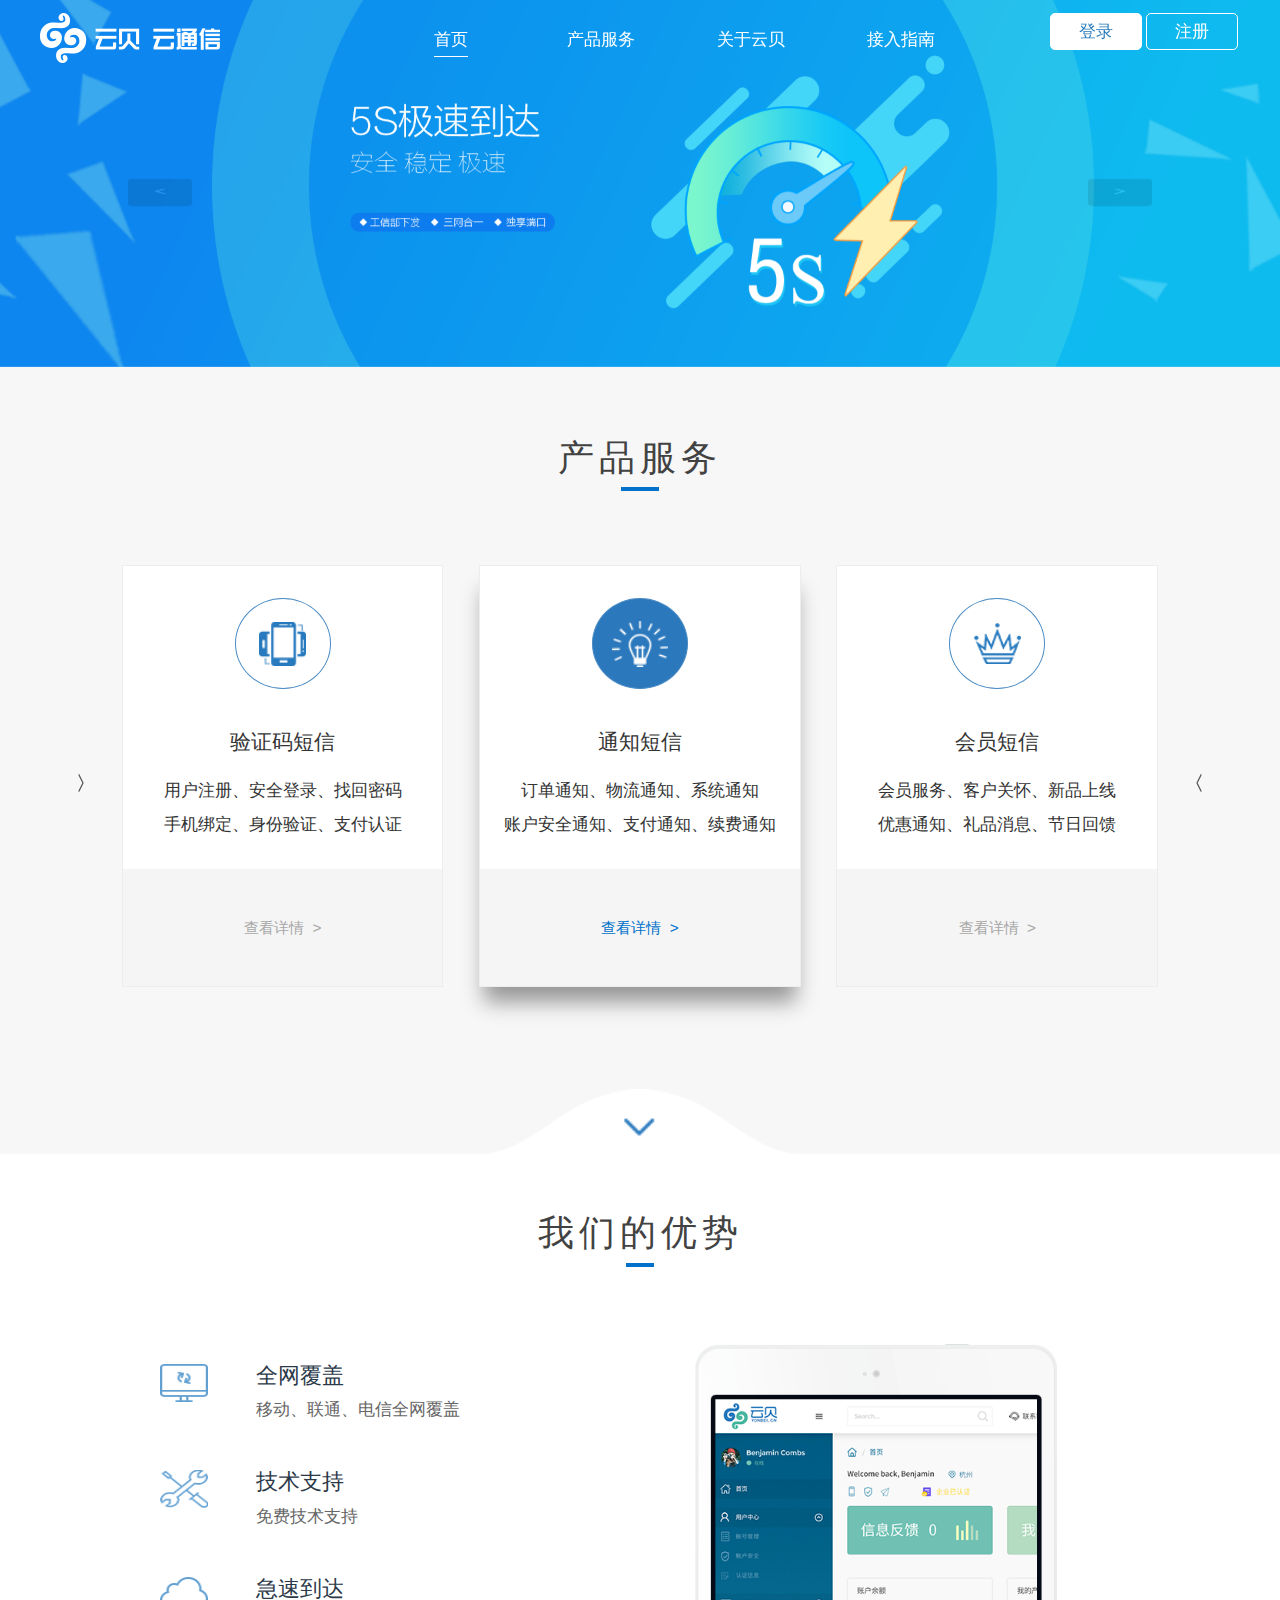
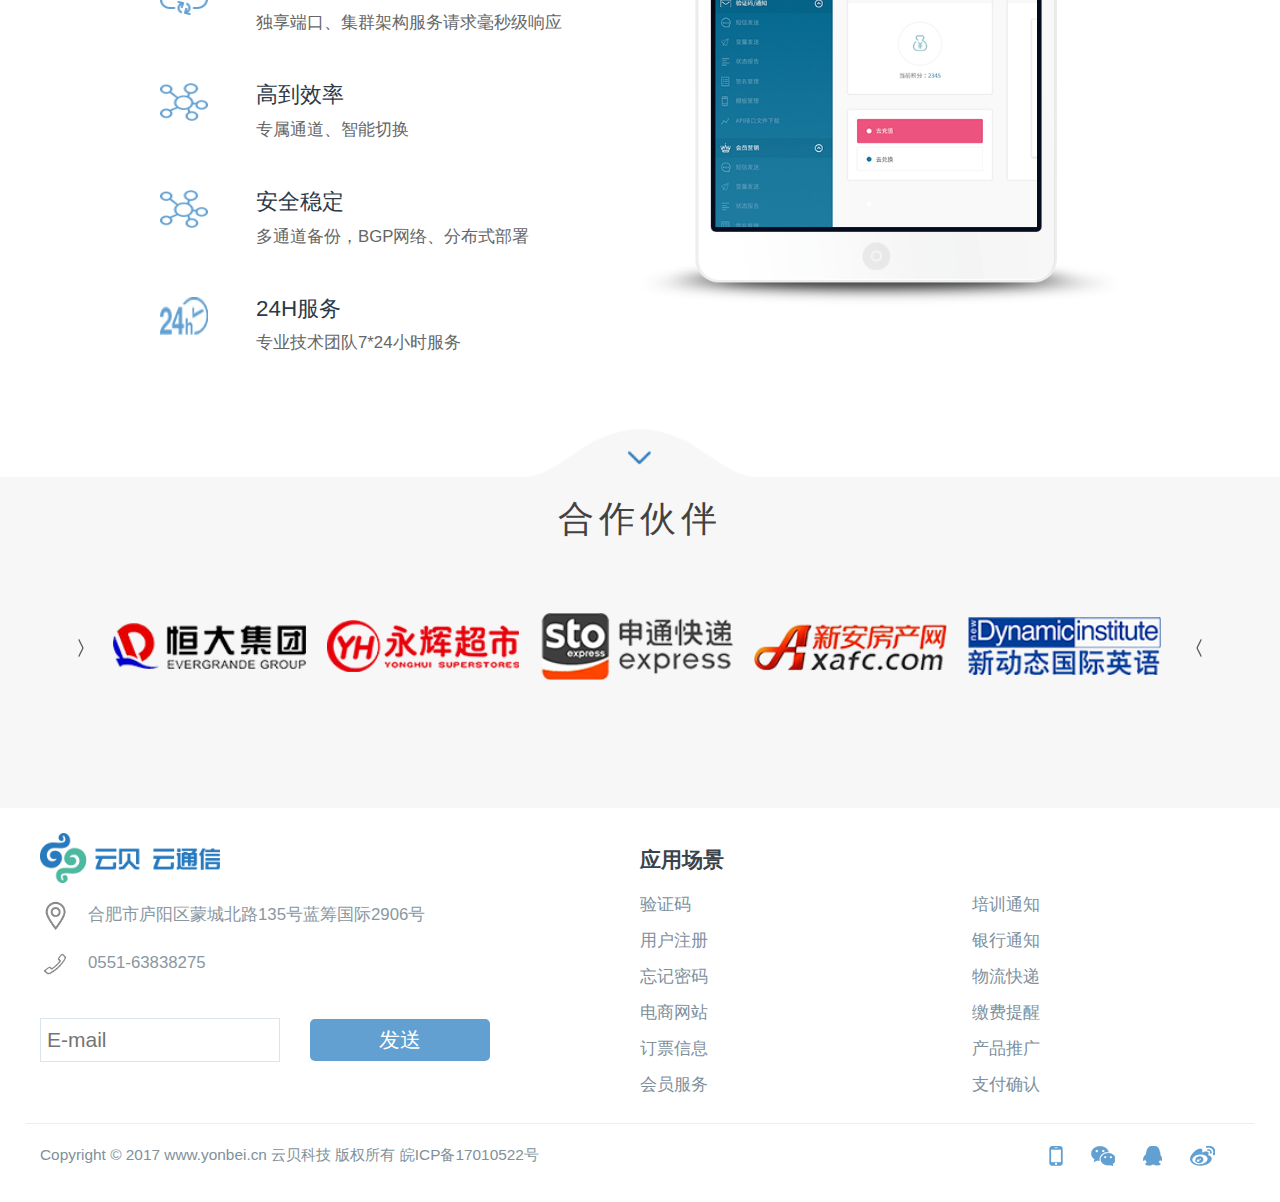
<file: index.html>
<!DOCTYPE html>
<html>
	<head>
		<meta charset="UTF-8">
		<meta name="viewport" content="width=device-width,initial-scale=1.0"/>
		<title>云贝</title>
		<link rel="bookmark" type="image/x-icon" href="yunbei.png"/>
		<link rel="shortcut icon" href="yunbei.png">
		<link rel="icon" href="yunbei.png">
		<link rel="stylesheet" type="text/css" href="css/bootstrap.min.css"/>
		<link rel="stylesheet" type="text/css" href="css/publicAll.css"/>
		<link rel="stylesheet" type="text/css" href="css/index.css"/>
	</head>
	<body>
		<nav >
			<div class="nav_top">
				<div class="logo">
					<img src="images/login.png"/>
				</div>
				<ul class="nav_ul">
					<li><a href="index.html" class="active">首页</a></li>
					<li><a href="column.html">产品服务</a></li>
					<li><a href="about.html">关于云贝</a></li>
					<li><a href="guide.html">接入指南</a></li>
					<li class="visible-xs">X</li>
				</ul>
				<form action="">
					<a href="#">登录</a>
					<a href="#">注册</a>
				</form>
				<div class="menu visible-xs">
					<span></span>
					<span></span>
					<span></span>
				</div>
				<div class=""style="clear: both;">
					
				</div>
			</div>
		</nav>
		<header id="myCarousel"class="carousel slide">
			<ul class="carousel-inner">
				<li class="item active"><img src="images/banner2.png"/></li>
				<li class="item"><img src="images/banner1.png"/></li>
			</ul>
			<a class="carousel-control left" href="#myCarousel" data-slide="prev"><img src="images/icon-left-open-mini.png"/></a>
		    <a class="carousel-control right" href="#myCarousel" data-slide="next"><img src="images/icon-right-open-mini.png"/></a>
		</header>
		
		
		
		
		<div class="product">
			<h1>产品服务</h1>
			<div class="hr"></div>
			<div class="click_on">
				<a href="#" class="prev"><img src="images/prev.png"/></a>
				<a href="#" class="next"><img src="images/next.png"/></a>
				<div class="content">
					<ul>
						<li >
							<span></span>
							<h3>验证码短信</h3>
							<p>用户注册、安全登录、找回密码</p>
							<p>手机绑定、身份验证、支付认证</p>
							<div id="xq">
								<a href="#" >查看详情  &nbsp;></a>
							</div>
						</li>
						<li class="active">
							<span  class="active"></span>
							<h3>通知短信</h3>
							<p>订单通知、物流通知、系统通知</p>
							<p>账户安全通知、支付通知、续费通知</p>
							<div id="xq">
								<a href="#" class="active">查看详情  &nbsp;></a>
							</div>
						</li>
						<li>
							<span></span>
							<h3>会员短信</h3>
							<p>会员服务、客户关怀、新品上线</p>
							<p>优惠通知、礼品消息、节日回馈</p>
							<div id="xq">
								<a href="#">查看详情  &nbsp;></a>
							</div>
						</li>
					</ul>
					<div class="" style="clear: both;">
						
					</div>
				</div>
			</div>
		</div>
		
		
		
		<!--我们的优势-->
		<div class="our">
			<div class="dropdown">
				<img src="images/xiala.png"/>
			</div>
			<h1>我们的优势</h1>
			<div class="hr"></div>
			<div class="content">
				<ul>
					<li>
						<h2>全网覆盖</h2>
						<p>移动、联通、电信全网覆盖</p>
					</li>
					<li>
						<h2>技术支持</h2>
						<p>免费技术支持</p>
					</li>
					<li>
						<h2>急速到达</h2>
						<p>独享端口、集群架构服务请求毫秒级响应</p>
					</li>
					<li>
						<h2>高到效率</h2>
						<p>专属通道、智能切换</p>
					</li>
					<li>
						<h2>安全稳定</h2>
						<p>多通道备份，BGP网络、分布式部署</p>
					</li>
					<li>
						<h2>24H服务</h2>
						<p>专业技术团队7*24小时服务</p>
					</li>
				</ul>
				
				<div class="right">
					<img src="images/youshi.png"/>
				</div>
				<div class="" style="clear: both;">
					
				</div>
			</div>
			
		</div>
		
		
		<div class="cooperation">
			<div class="dropdown">
				<img src="images/heixial.png"/>
			</div>
			<h1>合作伙伴</h1>
			<div class="friends">
				<a href="#" class="prev"><img src="images/prev.png"/></a>
				<a href="#" class="next"><img src="images/next.png"/></a>
				<div class="content">
					<a href="#"><img src="images/hegnda.png"/></a>
					<a href="#"><img src="images/yonghui.png"/></a>
					<a href="#"><img src="images/shentong.png"/></a>
					<a href="#"><img src="images/xinan.png"/></a>
					<a href="#"><img src="images/xindongtai.png"/></a>
				</div>
			</div>
		</div>
		
		
		<footer>
			<div class="top">
				<div class="left">
					<img src="images/yunbei.png"/>
					<p><img src="images/diz.png"/>合肥市庐阳区蒙城北路135号蓝筹国际2906号</p>
					<p><img src="images/dianhua (2).png"/>0551-63838275</p>
					<input type="text" placeholder="E-mail"/><button><a href="#">发送</a></button>
				</div>
				<div class="right">
					<table border="" cellspacing="" cellpadding="">
						<tr>
							<th>应用场景</th>
						</tr>
						<tr>
							<td>验证码</td>
							<td>培训通知</td>
						</tr>
						<tr>
							<td>用户注册</td>
							<td>银行通知</td>
						</tr>
						<tr>
							<td>忘记密码</td>
							<td>物流快递</td>
						</tr>
						<tr>
							<td>电商网站</td>
							<td>缴费提醒</td>
						</tr>
						<tr>
							<td>订票信息</td>
							<td>产品推广</td>
						</tr>
						<tr>
							<td>会员服务</td>
							<td>支付确认</td>
						</tr>
					</table>
				</div>
			</div>
			<div class="" style="clear: both;">
				
			</div>
			<hr style="width: 100%;"/>
			<div class="bottom">
				<p class="ba">Copyright &copy; 2017 www.yonbei.cn 云贝科技 版权所有 皖ICP备17010522号</p>
				<p class="sing">
					<a href="#"><img src="images/shouji.png"/></a>
					<a href="#"><img src="images/weixin.png"/></a>
					<a href="#"><img src="images/qq.png"/></a>
					<a href="#"><img src="images/weibo.png"/></a>
				</p>
			</div>
			<div class="" style="clear: both;">
				
			</div>
			
		</footer>
		
		
		
		
		<script src="js/jquery-1.12.3.min.js" type="text/javascript" charset="utf-8"></script>
		<script src="js/bootstrap.min.js" type="text/javascript" charset="utf-8"></script>
		<script src="js/index.js" type="text/javascript" charset="utf-8"></script>
	</body>
</html>
</file>
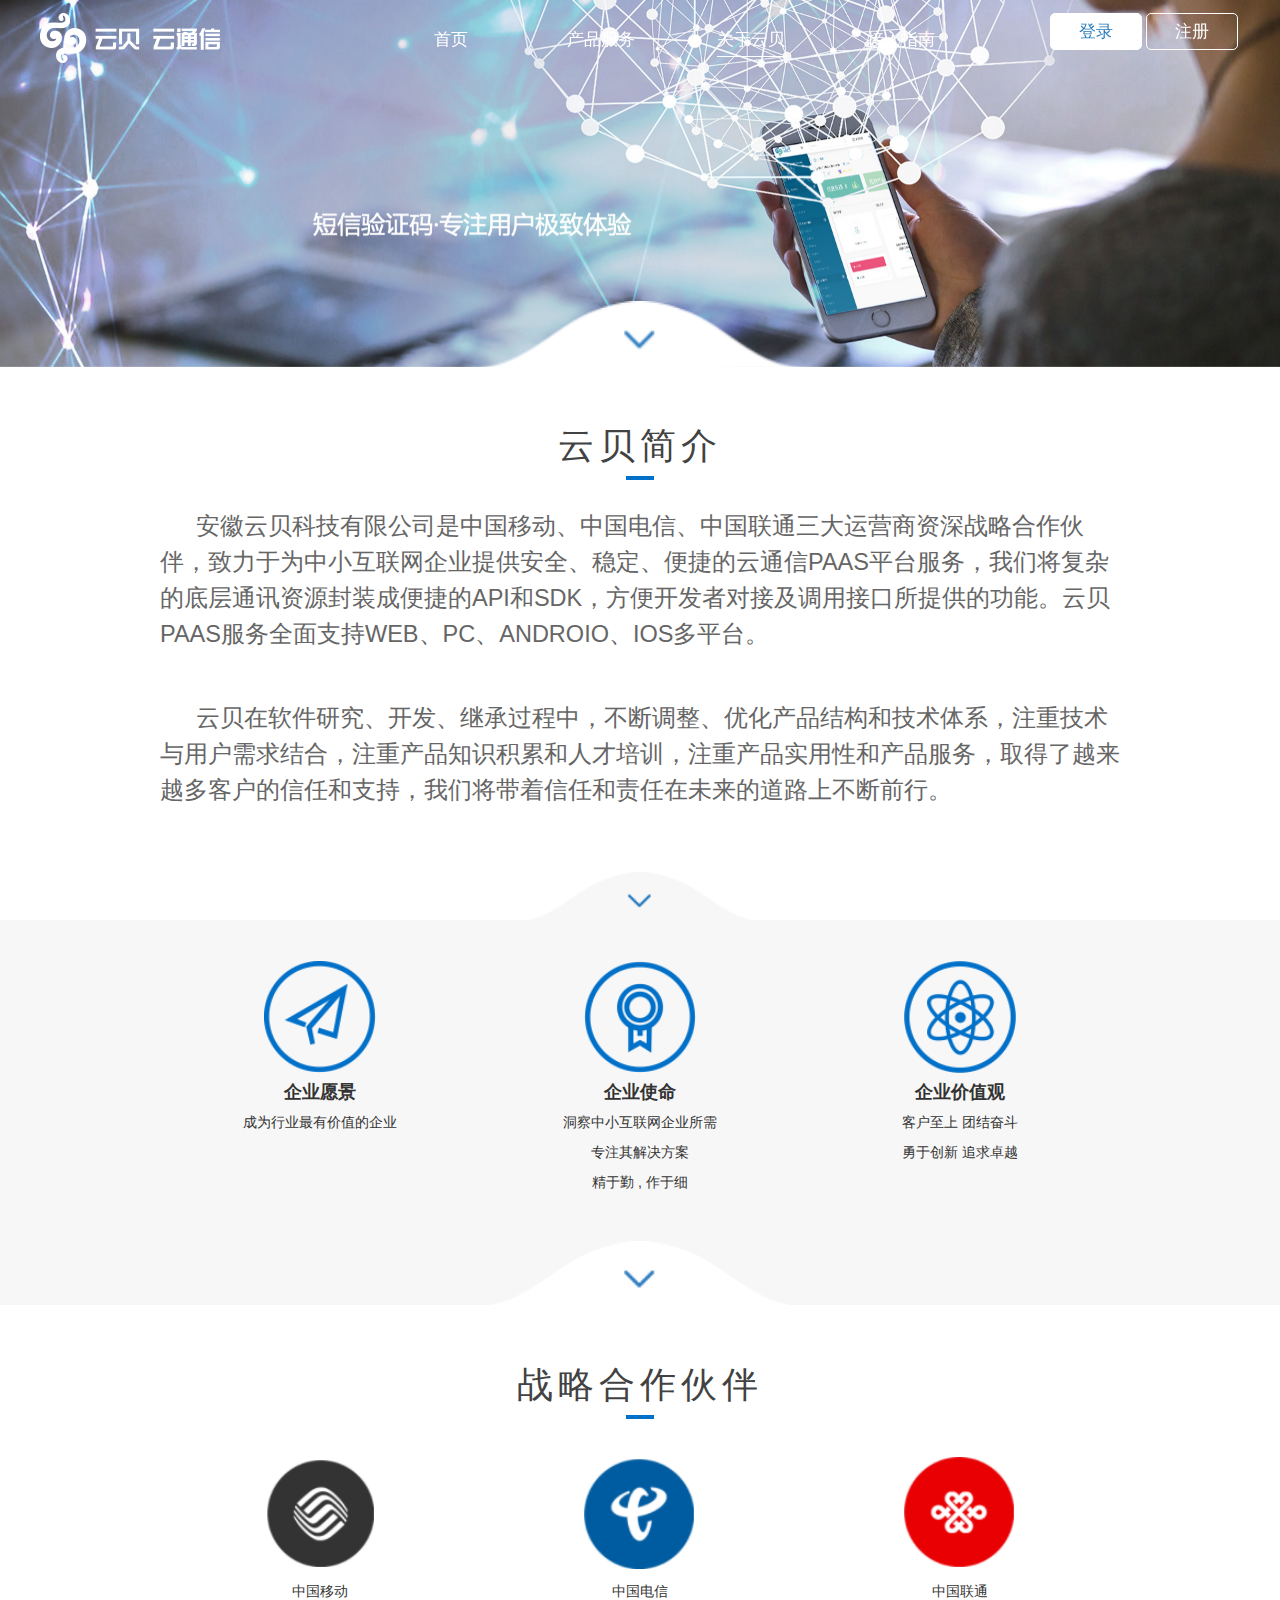
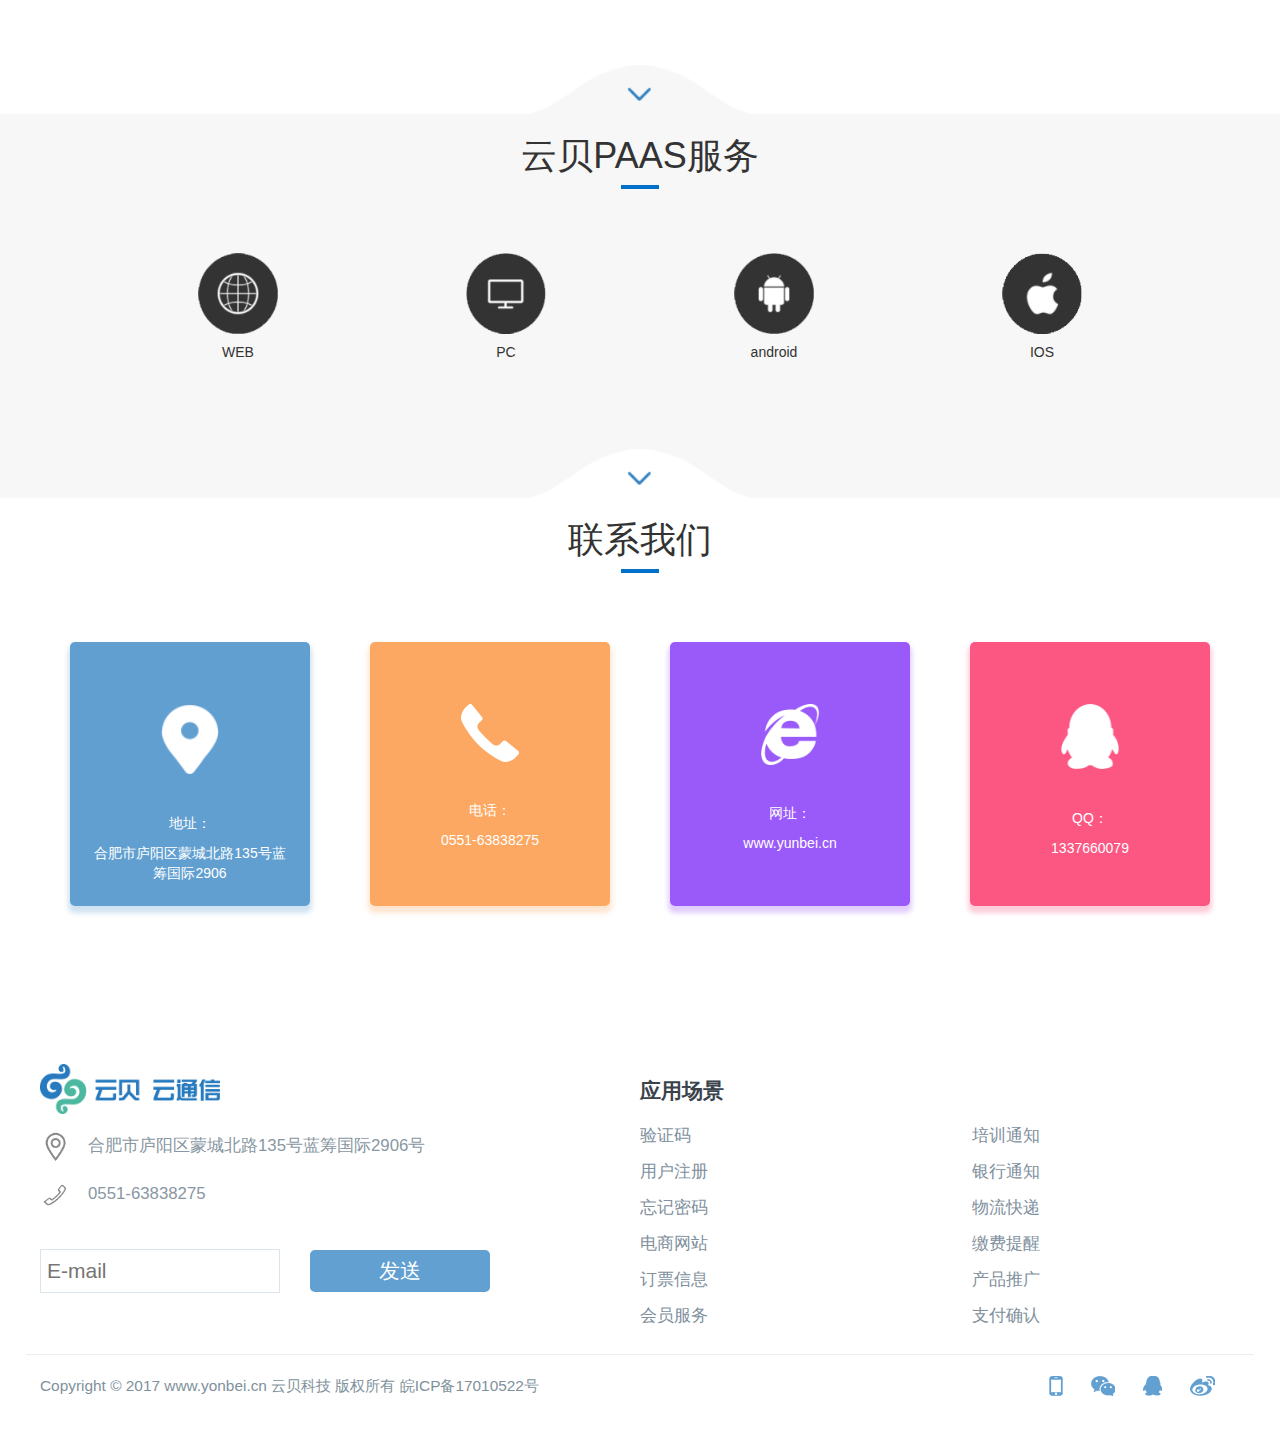
<file: about.html>
<!DOCTYPE html>
<html>
<head lang="en">
    <meta charset="UTF-8">
    <meta name="viewport"
          content="width=device-width, user-scalable=no, initial-scale=1.0, maximum-scale=1.0, minimum-scale=1.0"/>
    <title>关于云贝</title>
    <link rel="bookmark" type="image/x-icon" href="yunbei.png"/>
    <link rel="shortcut icon" href="yunbei.png">
    <link rel="icon" href="yunbei.png">
    <link rel="stylesheet" href="css/bootstrap.min.css"/>
    <link rel="stylesheet" href="css/publicAll.css"/>
    <link rel="stylesheet" href="css/about.css"/>
</head>
<body>
    <!--导航-->
    <nav>
        <div class="nav_top">
            <div class="logo">
                <img src="images/login.png"/>
            </div>
            <ul class="nav_ul">
                <li><a href="index.html" >首页</a></li>
                <li><a href="column.html">产品服务</a></li>
                <li><a href="about.html" class="active">关于云贝</a></li>
                <li><a href="guide.html">接入指南</a></li>
                <li class="visible-xs">X</li>
            </ul>
            <form action="">
                <a href="#">登录</a>
                <a href="#">注册</a>
            </form>
            <div class="menu visible-xs">
                <span></span>
                <span></span>
                <span></span>
            </div>
            <div class=""style="clear: both;">

            </div>
        </div>
    </nav>

    <!--头部-->
    <header id="myCarousel"class="carousel slide">
        <ul class="carousel-inner">
            <li class="item active tab_k">
                <img src="images/about.jpg"/>
            </li>
        </ul>
        <!--<a class="carousel-control left" href="#myCarousel" data-slide="prev"><img src="images/icon-left-open-mini.png"/></a>
        <a class="carousel-control right" href="#myCarousel" data-slide="next"><img src="images/icon-right-open-mini.png"/></a>-->
    </header>

    <!--主体内容-->
    <section id="main">
        <!--云贝简介-->
        <div class="our">
            <div class="dropdown">
                <img src="images/xiala.png"/>
            </div>
            <h1>云贝简介</h1>
            <div class="hr"></div>
            <div class="text-introduce">
                安徽云贝科技有限公司是中国移动、中国电信、中国联通三大运营商资深战略合作伙伴，致力于为中小互联网企业提供安全、稳定、便捷的云通信PAAS平台服务，我们将复杂的底层通讯资源封装成便捷的API和SDK，方便开发者对接及调用接口所提供的功能。云贝PAAS服务全面支持WEB、PC、ANDROIO、IOS多平台。
            </div>
            <div class="text-introduce">
                云贝在软件研究、开发、继承过程中，不断调整、优化产品结构和技术体系，注重技术与用户需求结合，注重产品知识积累和人才培训，注重产品实用性和产品服务，取得了越来越多客户的信任和支持，我们将带着信任和责任在未来的道路上不断前行。
            </div>
            <div class="" style="clear: both;">

            </div>
        </div>

        <!--企业文化-->
        <div id="culture">
            <div class="dropdown">
                <img src="images/heixial.png"/>
            </div>
            <div class="culture">
                <div class="culture-list text-center">
                    <div>
                        <img src="images/vision.png" class="img-responsive" alt=""/>
                    </div>
                    <h4>企业愿景</h4>
                    <p>成为行业最有价值的企业</p>
                </div>
                <div class="culture-list text-center">
                    <div>
                        <img src="images/mission.png" class="img-responsive" alt=""/>
                    </div>
                    <h4>企业使命</h4>
                    <p>洞察中小互联网企业所需</p>
                    <p>专注其解决方案</p>
                    <p>精于勤 , 作于细</p>
                </div>
                <div class="culture-list text-center">
                    <div>
                        <img src="images/values.png" class="img-responsive" alt=""/>
                    </div>
                    <h4>企业价值观</h4>
                    <p>客户至上 团结奋斗</p>
                    <p>勇于创新 追求卓越</p>
                </div>
            </div>

        </div>


        <!--运营商-->
        <div class="our">
            <div class="dropdown">
                <img src="images/xiala.png"/>
            </div>
            <h1>战略合作伙伴</h1>
            <div class="hr"></div>
            <div id="operator">
                <div class="culture-list text-center">
                    <div>
                        <img src="images/mobile.png" class="img-responsive" alt=""/>
                    </div>
                    <p>中国移动</p>
                </div>
                <div class="culture-list text-center">
                    <div>
                        <img src="images/telecom.png" class="img-responsive" alt=""/>
                    </div>
                    <p>中国电信</p>
                </div>
                <div class="culture-list text-center">
                    <div>
                        <img src="images/unicom.png" class="img-responsive" alt=""/>
                    </div>
                    <p>中国联通</p>
                </div>
            </div>

        </div>


        <!-- 平台-->
        <div id="platform">
            <div class="dropdown">
                <img src="images/heixial.png"/>
            </div>
            <h1>云贝PAAS服务</h1>
            <div class="hr"></div>
            <div class="platform">
                <div class="platform-list text-center">
                    <div>
                        <img src="images/web.png" class="img-responsive" alt=""/>
                    </div>
                    <p>WEB</p>
                </div>
                <div class="platform-list text-center">
                    <div>
                        <img src="images/pc.png" class="img-responsive" alt=""/>
                    </div>
                    <p>PC</p>
                </div>
                <div class="platform-list text-center">
                    <div>
                        <img src="images/android.png" class="img-responsive" alt=""/>
                    </div>
                    <p>android</p>
                </div>
                <div class="platform-list text-center">
                    <div>
                        <img src="images/ios.png" class="img-responsive" alt=""/>
                    </div>
                    <p>IOS</p>
                </div>
                <div class="" style="clear: both;">

                </div>
            </div>

        </div>

        <!-- 联系我们-->
        <div id="callMe">
            <div class="dropdown">
                <img src="images/xiala.png"/>
            </div>
            <h1>联系我们</h1>
            <div class="hr"></div>
            <div id="contact" class="text-center">
                <div class="contact-list">
                        <div>
                            <img src="images/coordinates.png" alt=""/>
                        </div>

                        <p>地址：</p>
                        <p>合肥市庐阳区蒙城北路135号蓝筹国际2906</p>

                </div>
                <div class="contact-list">

                    <div>
                        <img src="images/phone.png" alt=""/>
                    </div>

                    <p>电话：</p>
                    <p>0551-63838275</p>


                </div>
                <div class="contact-list">

                    <div>
                        <img src="images/url.png" alt=""/>
                    </div>

                    <p>网址：</p>
                    <p>www.yunbei.cn</p>


                </div>
                <div class="contact-list">
                    <div>
                        <img src="images/qq1.png" alt=""/>
                    </div>
                    <p>QQ：</p>
                    <p>1337660079</p>
                </div>

            </div>

        </div>


    </section>

    <!--尾部-->
    <footer>
        <div class="top">
            <div class="left">
                <img src="images/yunbei.png"/>
                <p><img src="images/diz.png"/>合肥市庐阳区蒙城北路135号蓝筹国际2906号</p>
                <p><img src="images/dianhua (2).png"/>0551-63838275</p>
                <input type="text" placeholder="E-mail"/><button><a href="#">发送</a></button>
            </div>
            <div class="right">
                <table border="" cellspacing="" cellpadding="">
                    <tr>
                        <th>应用场景</th>
                    </tr>
                    <tr>
                        <td>验证码</td>
                        <td>培训通知</td>
                    </tr>
                    <tr>
                        <td>用户注册</td>
                        <td>银行通知</td>
                    </tr>
                    <tr>
                        <td>忘记密码</td>
                        <td>物流快递</td>
                    </tr>
                    <tr>
                        <td>电商网站</td>
                        <td>缴费提醒</td>
                    </tr>
                    <tr>
                        <td>订票信息</td>
                        <td>产品推广</td>
                    </tr>
                    <tr>
                        <td>会员服务</td>
                        <td>支付确认</td>
                    </tr>
                </table>
            </div>
        </div>
        <div class="" style="clear: both;">

        </div>
        <hr style="width: 100%;"/>
        <div class="bottom">
            <p class="ba">Copyright &copy; 2017 www.yonbei.cn 云贝科技 版权所有 皖ICP备17010522号</p>
            <p class="sing">
                <a href="#"><img src="images/shouji.png"/></a>
                <a href="#"><img src="images/weixin.png"/></a>
                <a href="#"><img src="images/qq.png"/></a>
                <a href="#"><img src="images/weibo.png"/></a>
            </p>
        </div>
        <div class="" style="clear: both;">

        </div>

    </footer>



    <script src="js/jquery-1.12.3.min.js" type="text/javascript" charset="utf-8"></script>
    <script src="js/bootstrap.min.js" type="text/javascript" charset="utf-8"></script>
    <script src="js/index.js" type="text/javascript" charset="utf-8"></script>
</body>
</html>
</file>
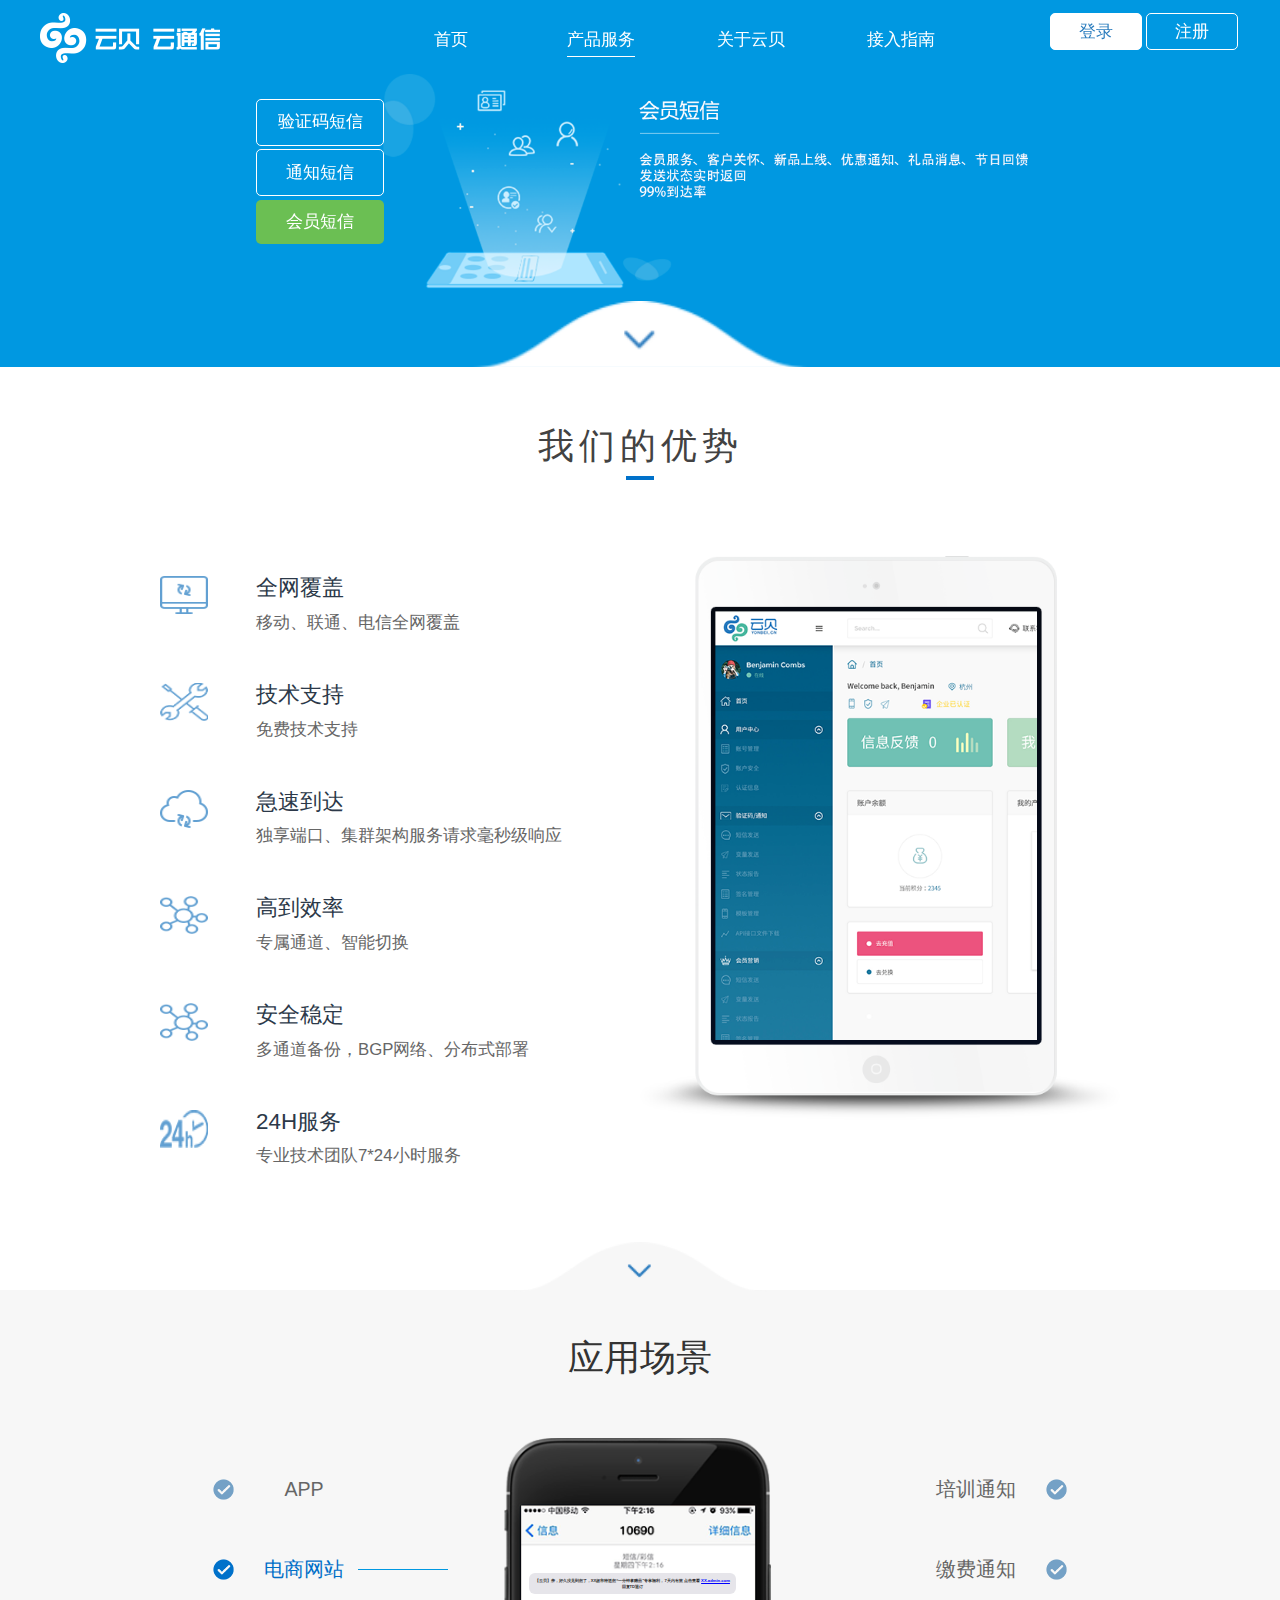
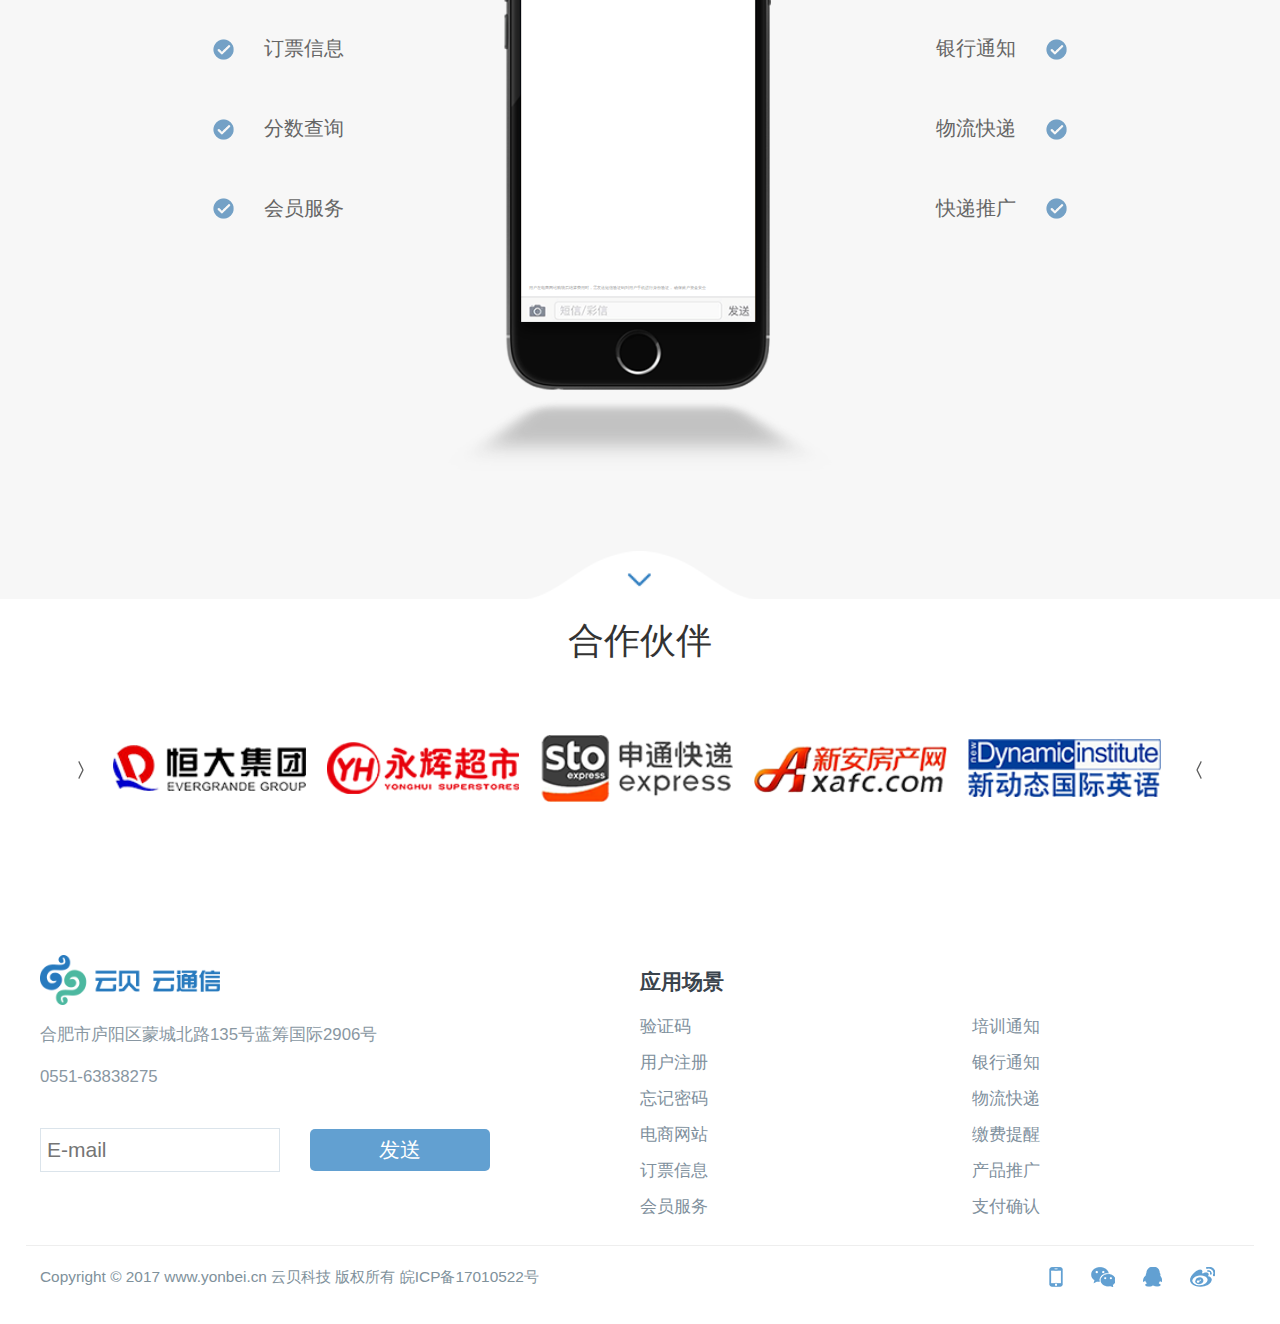
<file: column.html>
<!DOCTYPE html>
<html>
	<head>
		<meta charset="UTF-8">
		<meta name="viewport" content="width=device-width,initial-scale=1.0"/>
		<title>云贝</title>
		<link rel="bookmark" type="image/x-icon" href="yunbei.png"/>
		<link rel="shortcut icon" href="yunbei.png">
		<link rel="icon" href="yunbei.png">
		<link rel="stylesheet" type="text/css" href="css/bootstrap.min.css"/>
		<link rel="stylesheet" type="text/css" href="css/publicAll.css"/>
		<link rel="stylesheet" type="text/css" href="css/column.css"/>
	</head>
	<body>
		<nav>
			<div class="nav_top">
				<div class="logo">
					<img src="images/login.png"/>
				</div>
				<ul class="nav_ul">
					<li><a href="index.html">首页</a></li>
					<li><a href="column.html"  class="active">产品服务</a></li>
					<li><a href="about.html">关于云贝</a></li>
					<li><a href="guide.html">接入指南</a></li>
					<li class="visible-xs">X</li>
				</ul>
				<form action="">
					<a href="#">登录</a>
					<a href="#">注册</a>
				</form>
				<div class="menu visible-xs">
					<span></span>
					<span></span>
					<span></span>
				</div>
				<div class=""style="clear: both;">
					
				</div>
			</div>
		</nav>
		<header id="myCarousel"class="carousel slide">
			<ul class="carousel-inner">
				<li class="item active tab_k">
					<img src="images/2.png"/>
					<div class="buttons">
						<button>验证码短信</button>
						<button>通知短信</button>	
						<button class="active">会员短信</button>
					</div>
				</li>
			</ul>
			<!--<a class="carousel-control left" href="#myCarousel" data-slide="prev"><img src="images/icon-left-open-mini.png"/></a>
		    <a class="carousel-control right" href="#myCarousel" data-slide="next"><img src="images/icon-right-open-mini.png"/></a>-->
		</header>
		
		
		<!--我们的优势-->
		<div class="our">
			<div class="dropdown">
				<img src="images/xiala.png"/>
			</div>
			<h1>我们的优势</h1>
			<div class="hr"></div>
			<div class="content">
				<ul>
					<li>
						<h2>全网覆盖</h2>
						<p>移动、联通、电信全网覆盖</p>
					</li>
					<li>
						<h2>技术支持</h2>
						<p>免费技术支持</p>
					</li>
					<li>
						<h2>急速到达</h2>
						<p>独享端口、集群架构服务请求毫秒级响应</p>
					</li>
					<li>
						<h2>高到效率</h2>
						<p>专属通道、智能切换</p>
					</li>
					<li>
						<h2>安全稳定</h2>
						<p>多通道备份，BGP网络、分布式部署</p>
					</li>
					<li>
						<h2>24H服务</h2>
						<p>专业技术团队7*24小时服务</p>
					</li>
				</ul>

				<div class="right">
					<img src="images/youshi.png"/>
				</div>
				<div class="" style="clear: both;">

				</div>
			</div>
			<div class="" style="clear: both;">

			</div>
		</div>
		
		
		<div class="cooperation scenarios">
			<div class="dropdown">
					<img src="images/heixial.png"/>
			</div>
			<h1>应用场景</h1>
			<div class="content">
				
				
				<ul class="left">
					<li><a href="######">APP</a></li>
					<li><a href="######" class="active">电商网站</a></li>
					<li><a href="######">订票信息</a></li>
					<li><a href="######">分数查询</a></li>
					<li><a href="######">会员服务</a></li>
				</ul>
				<div class="img">
					<img src="images/jx1.png"/>	
					<ul>
						<li class="">
							<p>
								【云贝】<u>23522</u>，尊敬的用户您正在进行找回密码操作，
								请输入以完成身份认证。该号码三分钟内有效，如不是您本人操作，请忽略
							</p>
							<p class="hidden-xs">
								【云贝】赶快下载APP来领钱吧，您收到一条消息，请打开**APP
								进入消息中心查收
							</p>
							<span>
								用户在使用手机号快速登录APP时，发送短信验证到用户手机，帮助用户完成
								身份认证，顺利登录APP
							</span>
						</li>
						
						<li  class="active">
							<p>
								【云贝】亲，好久没见到您了，XX超市特送您“一分钟拿赠品”专享福利，7天内有效
								点击查看 <u>XX.admin.com</u> 回复TD退订
							</p>
							<span>
								用户在电商网站购物后结算费用时，需发送短信验证码到用户手机进行身份验证，
								确保账户资金安全
							</span>
						</li>
						<li>
							<p>
								【云贝】您预订XX国际航空，旅客姓名，航班起飞前，请在一号服务台办理值机手续，
								XX航空公司祝您旅途愉快！
							</p>
							<p class="hidden-xs">
								【云贝】您已成功下达火车票订单，正在努力为您出票中。
							</p>
							<span>
								用户在网上订购旅游出行的航班机票或火车票时，发送短信通知到用户手机，
								告知用户航班最新信息
							</span>
						</li>
						<li>
							<p>
								【云贝】尊敬的会员，欢迎您加入。搜索关注XX公众号，可随时查询积分，享受
								更多服务
							</p>
							<span>
								会员周期内，会员可随时发送短信验证码到指定号码，实时查询会员账号当前积分状况
							</span>
						</li>
						<li>
							<p>
								【云贝】尊敬的用户，您的VIP权限于2016.12.12到期，请及时续费以享受
								网站更多增值服务
							</p>
							<p class="hidden-xs">
								【云贝】尊敬的用户，您的VIP会员已过期，请及时续费
							</p>
							<span>
									企业可定制会员短信服务，定期向会员推送最新活动相关信息，优化会员服务，方便展开
									会员内部营销服务
							</span>
						</li>
						<li>
							<p>
								【云贝】报名，联系，参加培训方式和时间，进行咨询
							</p>
							<p class="hidden-xs">
								【云贝】导师通过了您的预约，请准时参加本次辅导，会联系您！
							</p>
							<p class="hidden-xs">
								【云贝】工业审查员入职培训，公告通知栏查看通知，收到此短信请回复
								JR报道
							</p>
							<span>
								以培训课程为主要产品的企业，可通过向会员发送短信验证码，通知学员培训课程的
								时间，地点，任课老师等信息
							</span>
						</li>
						<li>
							<p>
								【云贝】当月缴纳管理费用将在三天后到期，请及时查询您的账户金额确保账户
								余额
							</p>
							<p class="hidden-xs">
								【云贝】亲爱的用户，缴费通知已下发，请您及时查看
							</p>
							<!--<p>
								【云贝】亲爱的同学您好，您已经成功报名成功，请谨记您的参赛编码并及时
								缴费，有任何疑问请及时咨询组委员：<u>021-52527887，021-52527866</u>
							</p>-->
							<span>
								企业可通过创蓝短信，向用户群发缴费提醒，
								告知用户费用到期，尽快续缴，省时省力。
							</span>
						</li>
						<li>
							<p>
								【云贝】尊敬的XX，您申请的额度已经通过审核
							</p>
							<p class="hidden-xs">
								【云贝】尊敬的用户，您的**云信用额度申请已成功，感谢您的关注和支持
							</p>
							<span>
								办理银行业务后，银行通过向用户发送短信，
								告知用户业务流程所处阶段或业务办理结果。
							</span>
						</li>
						<li>
							<p>
								【云贝】您的托运订单，订单已受理，请等待车队调度承运，更多信息请登录官网查询。
							</p>
							<p  class="hidden-xs">
								【云贝】从济南发出XX件化妆品，XX货运，查询电话<u>0634-8588888</u>单号，88655588
								，请注意查收
							</p>
							
							<span>
								商家通过物流快递向用户发送货物后，以短信形式通知用户订单受理情况、货物配送情况，让用户实时了解货物状态。
							</span>
						</li>
						<li>
							<p>
								【云贝】新用户投资即送，了解登录<u>www.ztrong.com</u>,回复TD退订
								
							</p>
							<p class="hidden-xs">
								【云贝】新老用户均可参与，100元起投，回复TD退订
							</p>
							<!--<p>
								【云贝】春节抢红包，神秘大奖等你拿，还有更多惊喜等你发现，回复TD退订
							</p>-->
							<span>
								商家在活动推广期间，可发送短信至会员用户，告知用户活动信息，最低成本实现最高效的产品营销。
							</span>
						</li>
					</ul>
				</div>
				<ul class="right">
					<li><a href="######">培训通知</a></li>
					<li><a href="######">缴费通知</a></li>
					<li><a href="######">银行通知</a></li>
					<li><a href="######">物流快递</a></li>
					<li><a href="######">快递推广</a></li>
				</ul>
				<div class="" style="clear: both;">
					
				</div>
			</div>
			
		</div>
		
		
		
		<div class="cooperation">
			<div class="dropdown">
				<img src="images/xiala.png"/>
			</div>
			<h1>合作伙伴</h1>
			<div class="friends">
				<a href="#" class="prev"><img src="images/prev.png"/></a>
				<a href="#" class="next"><img src="images/next.png"/></a>
				<div class="content">
					<a href="######"><img src="images/hegnda.png"/></a>
					<a href="######"><img src="images/yonghui.png"/></a>
					<a href="######"><img src="images/shentong.png"/></a>
					<a href="######"><img src="images/xinan.png"/></a>
					<a href="######"><img src="images/xindongtai.png"/></a>
				</div>
			</div>
		</div>
		
		
		<footer>
			<div class="top">
				<div class="left">
					<img src="images/yunbei.png"/>
					<p>合肥市庐阳区蒙城北路135号蓝筹国际2906号</p>
					<p>0551-63838275</p>
					<input type="text" placeholder="E-mail"/><button><a href="######">发送</a></button>
				</div>
				<div class="right">
					<table border="" cellspacing="" cellpadding="">
						<tr>
							<th>应用场景</th>
						</tr>
						<tr>
							<td>验证码</td>
							<td>培训通知</td>
						</tr>
						<tr>
							<td>用户注册</td>
							<td>银行通知</td>
						</tr>
						<tr>
							<td>忘记密码</td>
							<td>物流快递</td>
						</tr>
						<tr>
							<td>电商网站</td>
							<td>缴费提醒</td>
						</tr>
						<tr>
							<td>订票信息</td>
							<td>产品推广</td>
						</tr>
						<tr>
							<td>会员服务</td>
							<td>支付确认</td>
						</tr>
					</table>
				</div>
			</div>
			<div class="" style="clear: both;">
				
			</div>
			<hr style="width: 100%;"/>
			<div class="bottom">
				<p class="ba">Copyright &copy; 2017 www.yonbei.cn 云贝科技 版权所有 皖ICP备17010522号</p>
				<p class="sing">
					<a href="######"><img src="images/shouji.png"/></a>
					<a href="######"><img src="images/weixin.png"/></a>
					<a href="######"><img src="images/qq.png"/></a>
					<a href="######"><img src="images/weibo.png"/></a>
				</p>
			</div>
			<div class="" style="clear: both;">
				
			</div>
			
		</footer>
		
		
		
		
		<script src="js/jquery-1.12.3.min.js" type="text/javascript" charset="utf-8"></script>
		<script src="js/bootstrap.min.js" type="text/javascript" charset="utf-8"></script>
		<script src="js/index.js" type="text/javascript" charset="utf-8"></script>
	</body>
</html>
</file>
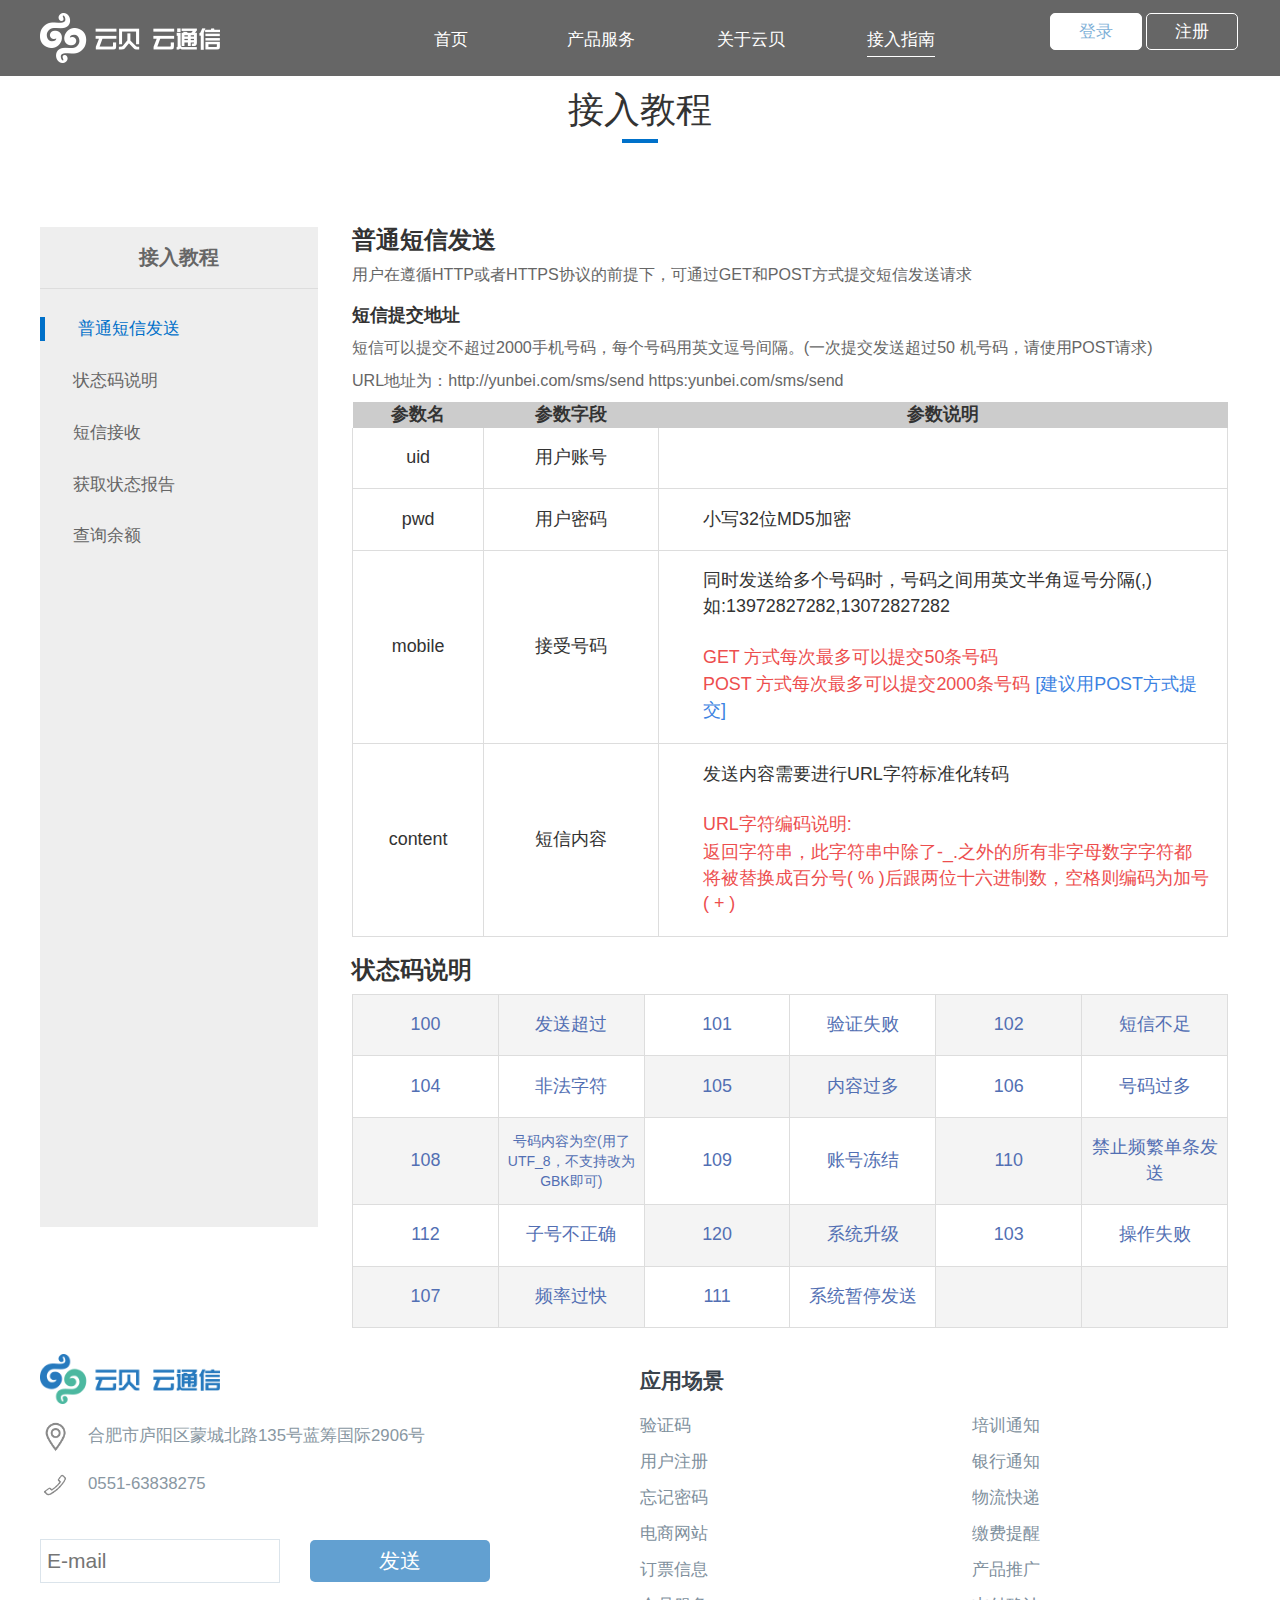
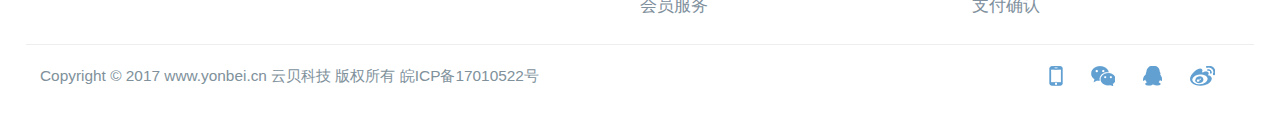
<file: guide.html>
<!DOCTYPE html>
<html>
<head lang="en">
    <meta charset="UTF-8">
    <meta name="viewport"
          content="width=device-width, user-scalable=no, initial-scale=1.0, maximum-scale=1.0, minimum-scale=1.0"/>
    <link rel="bookmark" type="image/x-icon" href="yunbei.png"/>
    <link rel="shortcut icon" href="yunbei.png">
    <link rel="icon" href="yunbei.png">
    <link rel="stylesheet" type="text/css" href="css/bootstrap.min.css"/>
    <link rel="stylesheet" type="text/css" href="css/publicAll.css"/>
    <link rel="stylesheet" type="text/css" href="css/guide.css"/>
    <title></title>

</head>
<body>
    <nav class="active">
        <div class="nav_top">
            <div class="logo">
                <img src="images/login.png"/>
            </div>
            <ul class="nav_ul">
                <li><a href="index.html">首页</a></li>
                <li><a href="column.html">产品服务</a></li>
                <li><a href="about.html">关于云贝</a></li>
                <li><a href="guide.html" class="active">接入指南</a></li>
                <li class="visible-xs">X</li>
            </ul>
            <form action="">
                <a href="#">登录</a>
                <a href="#">注册</a>
            </form>
            <div class="menu visible-xs">
                <span></span>
                <span></span>
                <span></span>
            </div>
            <div class=""style="clear: both;">

            </div>
        </div>
    </nav>


    <section id="main" >
        <div id="top">
            <h1>接入教程</h1>
            <div class="hr"></div>
        </div>
        <div id="center">
            <div id="left">
                <div id="leftNav" class="text-center">
                    <span ><a href="#leftList" >接入教程</a></span>

                </div>
                <ul id="leftList" class="display-none active leftList">
                    <li class="active"><a href="#right1" >普通短信发送</a></li>
                    <li><a href="#right2">状态码说明</a></li>
                    <li><a href="#right3">短信接收</a></li>
                    <li><a href="#right4">获取状态报告</a></li>
                    <li><a href="#right5">查询余额</a></li>
                </ul>
            </div>
            <div id="right" >
                <div id="right1"  class="display-none active" >
                    <h1>普通短信发送</h1>
                    <p>用户在遵循HTTP或者HTTPS协议的前提下，可通过GET和POST方式提交短信发送请求      </p>
                    <h2>短信提交地址</h2>
                    <p>短信可以提交不超过2000手机号码，每个号码用英文逗号间隔。(一次提交发送超过50 机号码，请使用POST请求)</p>
                    <p>URL地址为：http://yunbei.com/sms/send  https:yunbei.com/sms/send</p>

                    <table class="table-container" id="parameter">
                        <thead>
                        <tr>
                            <th>参数名</th>
                            <th>参数字段</th>
                            <th>参数说明</th>
                        </tr>
                        </thead>
                        <tbody>
                        <tr>
                            <td>uid</td>
                            <td>用户账号</td>
                            <td></td>
                        </tr>
                        <tr>
                            <td>pwd</td>
                            <td>用户密码</td>
                            <td>小写32位MD5加密</td>
                        </tr>
                        <tr>
                            <td>mobile</td>
                            <td>接受号码</td>
                            <td>
                                <div>同时发送给多个号码时，号码之间用英文半角逗号分隔(,) 如:13972827282,13072827282 </div>
                                <p>GET  方式每次最多可以提交50条号码</p>
                                <p>POST 方式每次最多可以提交2000条号码 <span>[建议用POST方式提交]</span></p>

                            </td>
                        </tr>
                        <tr>
                            <td>content</td>
                            <td>短信内容</td>
                            <td>
                                <div>发送内容需要进行URL字符标准化转码</div>
                                <p> URL字符编码说明:</p>
                                <p>返回字符串，此字符串中除了-_.之外的所有非字母数字字符都将被替换成百分号( % )后跟两位十六进制数，空格则编码为加号( + )</p>

                            </td>
                        </tr>
                        </tbody>
                    </table>
                    <h1>状态码说明</h1>
                    <table id="status" class="text-center">
                        <tbody>
                        <tr>
                            <td class="bg-gray">100</td>
                            <td class="bg-gray">发送超过</td>
                            <td>101</td>
                            <td>验证失败</td>
                            <td class="bg-gray">102</td>
                            <td class="bg-gray">短信不足</td>
                        </tr>
                        <tr>
                            <td>104</td>
                            <td>非法字符</td>
                            <td class="bg-gray">105</td>
                            <td class="bg-gray">内容过多</td>
                            <td>106</td>
                            <td>号码过多</td>
                        </tr>
                        <tr>
                            <td class="bg-gray">108</td>
                            <td class="bg-gray">号码内容为空(用了UTF_8，不支持改为GBK即可)</td>
                            <td>109</td>
                            <td>账号冻结</td>
                            <td class="bg-gray">110</td>
                            <td class="bg-gray">禁止频繁单条发送</td>
                        </tr>
                        <tr>
                            <td>112</td>
                            <td>子号不正确</td>
                            <td class="bg-gray">120</td>
                            <td class="bg-gray">系统升级</td>
                            <td>103</td>
                            <td>操作失败</td>
                        </tr>
                        <tr>
                            <td class="bg-gray">107</td>
                            <td class="bg-gray">频率过快</td>
                            <td>111</td>
                            <td>系统暂停发送</td>
                            <td class="bg-gray"></td>
                            <td class="bg-gray"></td>
                        </tr>
                        </tbody>
                    </table>
                </div>
                <div id="right2"  class="display-none">2</div>
                <div id="right3"  class="display-none">3</div>
                <div id="right4"  class="display-none">4</div>
                <div id="right5"  class="display-none">5</div>
            </div>
        </div>
    </section>




    <footer>
        <div class="top">
            <div class="left">
                <img src="images/yunbei.png"/>
                <p><img src="images/diz.png"/>合肥市庐阳区蒙城北路135号蓝筹国际2906号</p>
                <p><img src="images/dianhua (2).png"/>0551-63838275</p>
                <input type="text" placeholder="E-mail"/><button><a href="#">发送</a></button>
            </div>
            <div class="right ">
                <table border="" cellspacing="" cellpadding="">
                    <tr>
                        <th>应用场景</th>
                    </tr>
                    <tr>
                        <td>验证码</td>
                        <td>培训通知</td>
                    </tr>
                    <tr>
                        <td>用户注册</td>
                        <td>银行通知</td>
                    </tr>
                    <tr>
                        <td>忘记密码</td>
                        <td>物流快递</td>
                    </tr>
                    <tr>
                        <td>电商网站</td>
                        <td>缴费提醒</td>
                    </tr>
                    <tr>
                        <td>订票信息</td>
                        <td>产品推广</td>
                    </tr>
                    <tr>
                        <td>会员服务</td>
                        <td>支付确认</td>
                    </tr>
                </table>
            </div>
        </div>
        <div class="" style="clear: both;">

        </div>
        <hr style="width: 100%;"/>
        <div class="bottom">
            <p class="ba">Copyright &copy; 2017 www.yonbei.cn 云贝科技 版权所有 皖ICP备17010522号</p>
            <p class="sing">
                <a href="#"><img src="images/shouji.png"/></a>
                <a href="#"><img src="images/weixin.png"/></a>
                <a href="#"><img src="images/qq.png"/></a>
                <a href="#"><img src="images/weibo.png"/></a>
            </p>
        </div>
        <div class="" style="clear: both;">

        </div>

    </footer>


<script src="js/jquery-1.12.3.min.js" type="text/javascript" charset="utf-8"></script>
<script src="js/bootstrap.min.js" type="text/javascript" charset="utf-8"></script>
<script src="js/guide.js" type="text/javascript" charset="utf-8"></script>
    <script>
//        $(" #leftList li a").tab();
    </script>
</body>
</html>
</file>
<file: css/publicAll.css>
body{
	margin: 0;
	padding: 0;
	width: 100%;
	height: 100%;
}
html{
	font-size: 18px;
}
*{
	margin: 0;
	padding: 0;
}
a{
	text-decoration: none;
}
a:visited{
	text-decoration: none;
}
 ul li{
	list-style: none;
}
h1{
	text-align: center;
}

img{
	width: 100%;
	height: auto;
}
button,input{
	outline: none;
}
button:hover{
	outline: none;
}

/*轮播*/
header{
	margin: 0;
	padding: 0;
}
header .carousel-control{
	padding: 0;
	margin: 0;
	border-radius:0.3rem;
	background: black;
}
header .carousel-inner{
	width: 100%;
	height: 100%;
	margin: 0;
	padding: 0;
}
.carousel-control {
	position: absolute;
	top:45%;
	left:10%;
	width: 5%;
	height:15%;
	transform: scaleY(-50%);
	border-radius:0.1rem;
	text-align: center;
	filter: alpha(opacity=10);
	opacity: .1;
}
.carousel-control img{
	position: absolute;
	top:35%;
	left: 40%;
	transform: scaleY(-50%);
	width:20%;
}



/*导航*/
nav{
	position: fixed;
	top: 0;
	left: 0;
	right: 0;
	z-index: 99999;
}
nav.active{
	 transition:2s background;
	 background:black;
	 opacity: 0.6;
 }
.nav_top{
	max-width: 1200px;
	margin: 0 auto;
	padding:1% 0;
}
nav .logo{
	width: 15%;
	float: left;
}
nav .nav_ul{
	float: left;
	margin-left: 13%;
	width: 50%;
}
nav .nav_ul li{
	float: left;
	width:25%;
	text-align: center;
	padding-top:2.5%;
	padding-bottom:;
} 
nav .nav_ul li{
	float: left;
	width:25%;
	text-align: center;
	padding-top:2.5%;
	padding-bottom:0.%;
} 

nav .nav_ul li a{
	padding-bottom:5%;
	color: white;
	font-size:120%;
}
nav .nav_ul li a.active{
	border-bottom: 1px solid white;
}
nav form{
	float: right;
	width: 16%;
}
nav form a{
	float: left;
	width: 48%;
	margin: 0 1%;
	padding:3% 0;
	text-align: center;
	border: 1px solid white;
	border-radius:5px;
	font-size: 120%;
	color: white;
}
nav form a:nth-child(1){
	color: #287BBD;
	background: white;
}

nav .menu{
	float: right;
	width:6%;
	border: 1px solid white;
	border-radius:5px;
	margin-right: 1%;
	padding-bottom: 0.5%;
	text-align: center;
	padding: 1%;
	cursor: pointer;
}
nav .menu span{
	display: block;
	width: 100%;
	height: 4px;
	border-bottom: 1px solid white;
	margin: 0;
	padding: 0;
}








/*我们的优势*/
.our{
	max-width: 960px;
	margin: 0 auto;
	padding-bottom:5%;
}
.our h1{
	text-align: center;
	color: #424242;
	padding-top: 4%;
	letter-spacing:5px;
}
.our .hr{
	width:3%;
	height: 5%;
	border: 2px solid #0071CA;
	/*margin-left: 30%;*/
	text-align: center;
	margin: 0 auto;
}
.our .content{
	padding-top:8%;
}
.our .content h2{
	color: #2C3949;
	font-size: 160%;
}
.our .content ul{
	float: left;
	width: 50%;
}
.our .content ul li{
	padding-left:20%;
	margin-bottom: 10%;
}
.our .content ul li p{
	margin: 0;
	padding: 0;
}
.our .content .right{
	width:50%;
	float: left;
	
}
.our .content ul li  p{
	font-size: 120%;
	color: #666666;
}
.our .content ul li:nth-child(1){
	background: url(../images/quanwang.png) no-repeat;
	background-position: ;
	background-size:10% 65%;
}
.our .content ul li:nth-child(2){
	background:url(../images/jishu.png) no-repeat;
	background-size:10% 65%;
}
.our .content ul li:nth-child(3){
	background: url(../images/daoda.png) no-repeat;
	background-size:10% 65%;
}
.our .content ul li:nth-child(4){
	background: url(../images/anquan.png) no-repeat;
	background-size:10% 65%;
}
.our .content ul li:nth-child(5){
	background: url(../images/anquan.png) no-repeat;
	background-size:10% 65%;
}
.our .content ul li:nth-child(6){
	background: url(../images/xiaoshi.png) no-repeat;
	background-size:10% 65%;
}



/*合作伙伴
*/
.cooperation{
	padding:5% 0;
	background: #F7F7F7;
}
.cooperation .friends{
	max-width: 1200px;
	margin: 0 auto;
	padding:5%;
	position: relative;
}
.cooperation .friends .prev{
	position: absolute;
	left:3%;
	top: 45%;
	transform: scaleX(-50%);
	
}
.cooperation .friends .prev img{
	width: 100%;
}
.cooperation .friends .next img{
	width: 100%;
}
.cooperation .friends .next{
	position: absolute;
	top: 45%;
	transform: scaleX(-50%);
	right: 3%;
}
.cooperation .friends .content{

}
.cooperation .friends .content a{
	display: inline-block;
	width: 18%;
	margin: 0 0.8%;
}




.our .dropdown{
	width: 35%;
	margin: auto;
	margin-top:-6.8%;
}
.cooperation .dropdown{
	width: 20%;
	margin: auto;
	margin-top:-8.8%;
}




footer{
	padding:2%;
}
footer .top,.bottom{
	max-width: 1200px;
	margin: 0 auto;
}
footer .left{
	float: left;
	width: 50%;
}
footer .left p{
	margin-top:3%;
	color: #8997A2;
	font-size: 120%;
}
footer .left p img{
	width: 5%;
	margin-right:3%;
}
footer .left input{
	border: 1px solid #DBE4EB;
	width: 40%;
	font-size: 150%;
	color: #B1C2CC;
	padding: 1%;
}
footer .left  button {
	margin: 5%;
	width: 30%;
	border: none;
	border-radius:5px;
	background: #62A0D1;
	padding: 1% 0;
}
footer .left  button a{
	display: inline-block;
	width:50%;
	font-size: 150%;
	color: white;
}
footer .left img{
	width:30%;
}
footer .right{
	float: right;
	width: 50%;
}
footer .right table{
	width: 100%;
	border: none;
}
footer .right table th{
	padding: 2% 0;
	font-size: 150%;
	color: #3A434C;
	border: none;
}
footer .right table td{
	color: #80909D;
	padding: 1% 0;
	border: none;
	font-size: 120%;
}
footer .ba{
	float: left;
}
footer .sing{
	float: right;
}
footer .bottom p:nth-child(1){
	text-align: center;
	float: left;
	color: #80919B;
	font-size: 110%;
}
footer .bottom p:nth-child(2){
	text-align: center;
	width:20%;
	float: right;
}
footer .bottom p:nth-child(2) a{
	display: inline-block;
	margin-left: 10%;
}
@media  screen and (max-width:800px) {
	footer .bottom p:nth-child(1){
		float: none;
		font-size: 100%;
	}
	footer .bottom p:nth-child(2){
		width:100%;
		float: none;
	}
	footer .bottom p:nth-child(2) a{
		display: inline-block;
		
		margin-left: 10%;
	}
}

header .tab_k{
	position: relative;
}
header .tab_k .buttons{
	position: absolute;
	z-index: 999;
	left:20%;
	top: 26%;	
	width: 10%;
}
header .tab_k .buttons button{
	display: block;
	font-size: 120%;
	padding: 8% 0;
	border: none;
	background: none;
	width: 100%;
	border: 1px solid white;
	border-radius:5px;
	color: white;
	margin-top: 3%;
}

header .tab_k .buttons button.active{
	background: #6BBF53;
	border: none;
}


@media screen and (max-width:960px) {
	
header .tab_k .buttons button{
	font-size: 80%;
}

.our .content ul li:nth-child(1){
	background-position:5% 0 ;
}
.our .content ul li:nth-child(2){
	background-position:5% 0 ;
}
.our .content ul li:nth-child(3){
	background-position:5% 0 ;
}
.our .content ul li:nth-child(4){
	background-position:5% 0 ;
}
.our .content ul li:nth-child(5){
	background-position:5% 0 ;
}
.our .content ul li:nth-child(6){
	background-position:5% 0 ;
}	
	footer .left p{
		
		margin-top:3%;
		color: #8997A2;
		font-size: 80%;
	}
	footer .left  button a{
		display: inline-block;
		width:50%;
		font-size: 100%;
		color: white;
	}
	.cooperation .friends .content a{
		margin: 0 0.6%;
	}
	h1{
		font-size: 200%;
	}
	.our .content ul li{
		margin-bottom: 8%;
	}
	.our .content h2{
		font-size: 120%;
	}
	.our .content ul li  p{
		font-size: 100%;
	}
	html{
		font-size: 14px;
	}

}
@media screen and (max-width:768px ) {

.cooperation .friends .prev{
	top: 38%;
}
.cooperation .friends .next{
	top: 38%;
}
.cooperation .friends .prev img{
	width: 50%;
}
.cooperation .friends .next img{
	width: 50%;
}
footer .right{
	width: 100%;
}
footer .right table{
	width: 100%;
	border: none;
}
footer .right table th{
	padding: 2% 0;
	font-size: 120%;
	color: #3A434C;
	border: none;
}
footer .right table td{
	color: #80909D;
	padding: 1% 0;
	border: none;
	font-size: 100%;
}
footer .left{
	float: none;
	width: 100%;
}
footer .right{
	float: none;
}
	footer .left p{
		margin-top:3%;
		color: #8997A2;
		font-size:110%;
	}
	footer .left  button a{
		display: inline-block;
		width:50%;
		font-size: 120%;
		color: white;
	}
	.cooperation .friends .content a{
		margin: 0 0.4%;
	}
	.our .content .right{
		width:55%;
		float: left;
		margin-left: -5%;
		margin-right:0;
	}
	.our .content .right{
		margin-top: 10%;
	}
	.our .dropdown{
		width: 20%;
		margin: auto;
		margin-top:-3%;
	}
	.our .content ul li:nth-child(1){
		background-size:10% auto;
	}
	.our .content ul li:nth-child(2){
		background-size:10% auto;
	}
	.our .content ul li:nth-child(3){
		background-size:10% auto;
	}
	.our .content ul li:nth-child(4){
		background-size:10% auto;
	}
	.our .content ul li:nth-child(5){
		background-size:10% auto;
	}
	.our .content ul li:nth-child(6){
		background-size:10% auto;
	}
	.our .content ul li{
		margin-bottom:0;
	}
	.our .content h2{
		font-size: 100%;
	}
	.our .content ul li  p{
		font-size: 60%;
	}
	html{
		font-size:10px ;
	}
	/*nav{
		position: relative;
	}*/
	nav .nav_ul{
		width: 100%;
		position: absolute;
		top:0;
		left:-113%;
		background: black;
		opacity: 0.8;
	}
	nav .nav_ul li{
		float: none;
		margin: 0;
		padding: 0;
		margin:2% 0 ;
		position: relative;
	}
	nav .nav_ul li a{
		width:100%;
		padding-bottom:5%;
		color: white;
		font-size:100%;
	}
	nav .nav_ul li:nth-child(1) a{
		border-bottom:none;
	}
	nav .nav_ul li:nth-child(5){
		position: absolute;
		right: 0;
		top: 0;
		font-size: 200%;
		background: black;
		color: #8C8C8C;
		border-radius:50%;
		background: black;
		cursor: pointer;
	}
	nav form a{
			font-size: 60%;
		}
		h1{
			font-size:150%;
		}
		header .tab_k{
		position: relative;
	}
	
	
	
	
	
	nav .logo{
		width: 23%;
		float: left;
	}
	
	header .tab_k .buttons{
		position: absolute;
		z-index: 999;
		left:8%;
		top: 26%;	
		width: 20%;
	}
	header .tab_k .buttons button{
		display: block;
		font-size: 30%;
		padding:0;
		border: none;
		background: none;
		width: 100%;
		border-radius:5px;
		color: white;
		margin-top: 3%;
	}
	header .tab_k .buttons button.active{
		border: none;
		background: #6BBF53;
	}
}
</file>
<file: css/index.css>
/*产品服务*/
.product{
	margin: 0;
	background: #F7F7F7;
	padding-top: 4%;
	padding-bottom: 8%;
}
h1{
	color: #424242;
	text-align: center;
	letter-spacing:5px;
}
.product .hr{
	width:3%;
	height: 5%;
	border: 2px solid #0071CA;
	/*margin-left: 30%;*/
	text-align: center;
	margin: 0 auto;
}
.product .click_on{
	max-width: 1200px;
	margin: 0 auto;
	position: relative;
	padding:5%;
}
.product .click_on .prev{
	position: absolute;
	left:3%;
	top: 50%;
	transform: scaleX(-50%);
}
.product .click_on .prev a{
	width: 5%;
	display: block;
}
.product .click_on .next a{
	width: 5%;
	display: block;
}
.product .click_on .next{
	position: absolute;
	top: 50%;
	transform: scaleX(-50%);
	right: 3%;
}
.product .click_on .content ul{
	
}
.product .click_on .content ul li{
	
	float: left;
	width: 30%;
	margin: 0 1.666666%;
	text-align: center;
	background: white;
	border: 1px solid #EDEDED;
}
.product .click_on .content ul li img{
	width: 30%;
	text-align: center;
	margin:15% 0 10% 0;
}
.product .click_on .content ul li h3{
	color: #343434;
	font-size:150%;
	margin-bottom:8%;
}
.product .click_on .content ul li  p{
	padding: 0 5%;
	font-size: 120%;
}
.product .click_on .content ul li #xq{
	margin-top: 10%;
	padding:15% 0;
	background: #F5F5F5;
}
.product .click_on .content ul li #xq a{

	color: #A7A7A7;
	font-size: 110%;
}
.product .click_on .content ul li span{
	
	display: inline-block;
	width: 30%;
	height: auto;

	margin: 10% 0 5% 0;
	border: 1px solid #4A8BC3;
	padding: 8% 0;
	border-radius:50%;
}
.product .click_on .content ul li span:after{
	content: " ";
	display: block;
	padding-bottom: 40%;
}
.product .click_on .content ul li:nth-child(1) span{
	background: url(../images/lanseduanxin.png) no-repeat center center;
	background-size:50% auto;
}
.product .click_on .content ul li:nth-child(2) span{
	background: url(../images/lansedengpao.png) no-repeat center center;
	background-size:50% auto;
}
.product .click_on .content ul li:nth-child(3) span{
	background: url(../images/lansehuiyuan.png) no-repeat center center;
	background-size:50% auto;
}


.product .click_on .content ul li:nth-child(1).active{
	box-shadow:0 20px 20px -5px #969696;
}
.product .click_on .content ul li:nth-child(1) #xq a.active{
	color:#0071C9;
}
.product .click_on .content ul li:nth-child(1) span.active{
	background: url(../images/baiseduanxin.png) no-repeat #2B78BC center center;
	background-size:60% ;
}
.product .click_on .content ul li:nth-child(2).active{
	box-shadow:0 20px 20px -5px #969696;
}
.product .click_on .content ul li:nth-child(2) #xq a.active{
	color:#0071C9;
}
.product .click_on .content ul li:nth-child(2) span.active{
	background: url(../images/baisetognzhi.png) no-repeat #2B78BC center center;
	background-size:60% ;
}
.product .click_on .content ul li:nth-child(3).active{
	box-shadow:0 20px 20px -5px #969696;
}
.product .click_on .content ul li:nth-child(3) #xq a.active{
	color:#0071C9;
}
.product .click_on .content ul li:nth-child(3) span.active{
	background: url(../images/baisehuiyuan.png) no-repeat #2B78BC center center;
	background-size:60% ;
}










@media screen and (max-width:960px) {
	.product .click_on .prev img{
		width: 10% auto;
	}
	.product .click_on .next img{
		width: 10% auto;
	}
	.product .click_on .content ul li h3{
		font-size:120%;
	}
	.product .click_on .content ul li  p{
		font-size: 100%;
	}
	.product .click_on .content ul li #xq a{
		color: #A7A7A7;
		font-size: 90%;
	}
}
@media screen and (max-width:768px) {
	.product .click_on .prev img{
		width: 5% auto;
	}
	.product .click_on .next img{
		width: 5% auto;
	}
	.product .click_on .content ul li h3{
		font-size:100%;
	}
	.product .click_on .content ul li  p{
		font-size: 60%;
	}
	.product .click_on .content ul li #xq a{
		color: #A7A7A7;
		font-size: 60%;
	}
}
</file>
<file: css/about.css>
/*企业简介*/
.text-introduce{
    text-indent: 2rem;
    margin-top: 3% ;
    margin-bottom: 5%;
    font-size: 168%;
    color: #666;
    line-height: 2rem;
}


/*企业文化*/
#culture{
    padding: 5% 0;
    background-color: #f7f7f7;
}
#culture .dropdown{
    width: 20%;
    margin: auto;
    margin-top:-8.8%;
}
.culture{
    max-width: 960px;
    margin: 0 auto;
    position: relative;
}
.culture .culture-list{
    width: 23.3333%;
    margin: 4% 5%;
    float: left;
}
.culture:after{
content: "";
display: table;
clear: both;
}
.culture-list>div{
width: 50%;
margin: 0 auto;
}
.culture-list>h4{
font-weight: 600;
}
.culture-list img{
width: 100%;
margin: 0 auto;
}



/*运营商*/
#operator .culture-list{
    width: 23.3333%;
    margin: 4% 5%;
    float: left;
}
#operator:after{
    content: "";
    display: table;
    clear: both;
}
#operator p{
    margin: 5% 0;
}


/*平台*/
#platform{
    background-color: #f7f7f7;
    padding: 5% 0;
}
#platform .hr {
    width: 3%;
    height: 5%;
    border: 2px solid #0071CA;
    /* margin-left: 30%; */
    text-align: center;
    margin: 0 auto;
}
#platform .dropdown{
    width: 20%;
    margin: auto;
    margin-top:-8.8%;
}
.platform{
    max-width: 1200px;
    margin: 0 auto;
    padding:5%;
    position: relative;
}
.platform-list{
    width: 15%;
    margin: 0 5%;
    float: left;
}
.platform-list>div{
    width: 50%;
    margin: 0 auto;
}
.platform-list img{
    max-width: 100%;
}
.platform-list p {
    margin: 5% auto;

}








/*联系我们*/
#callMe{
    padding: 5% 0;
}
#callMe .dropdown{
    width: 20%;
    margin: auto;
    margin-top:-8.8%;
}
#callMe .hr{
    width:3%;
    height: 5%;
    border: 2px solid #0071CA;
    /*margin-left: 30%;*/
    text-align: center;
    margin: 0 auto;
}
#contact{
    max-width: 1200px;
    color: #ffffff;
    /*padding: 5% 2%;*/
    margin: 3% auto;

}
#contact:after{
    content: "";
    display: block;
    clear: both;
}
div.contact-list {
    width: 20%;
    margin: 2.5%;
    border-radius: 5px;
    float: left;
    padding: 2%;
    height:0;
    padding-bottom:20%;
    word-wrap:break-word;
}
div.contact-list:first-child{
    background-color: #629fd1;
    box-shadow: 0 5px 5px 2px rgba(98, 159, 209, .3);
}
div.contact-list:nth-child(2){
    background-color: #fca862;
    box-shadow: 0 5px 5px 2px rgba(252, 168, 98, .3);
}
div.contact-list:nth-child(3){
    background-color: #9a5afa;
    box-shadow: 0 5px 5px 2px rgba(154, 90, 250, .3);
}
div.contact-list:last-child{
    background-color: #fc5682;
    box-shadow: 0 5px 5px 2px rgba(252, 86, 130, .3);
}
div.contact-list>div{
    width: 30%;
    margin: 20% auto;
}


@media screen and (max-width: 960px) {
    h4{
        font-size:133.33% ;
    }
    .text-introduce {
        font-size: 130%;
    }
    div.contact-list {

        min-height: 224px;
        font-size: 85%;
    }
}
@media screen and (max-width: 768px){
    .text-introduce {
        font-size: 100%;
    }
    h4{
        font-size: 100%;
    }
    div.contact-list {

        min-height: 186px;

    }
}
</file>
<file: css/column.css>
.cooperation{
	background: none;	
}
.scenarios{
	background: #F7F7F7;
/*	border: 1px solid red;	*/
}
.scenarios .content{
	max-width: 960px;
	margin: 0 auto;
	text-align: center;
	padding-bottom: 5%;
}
	
.scenarios  h1{
	padding:2% 0 4% 0;
}
.scenarios .content .left{
	float: left;
	width: 30%;
}
.scenarios .content li{
	margin: 8% 0;
}
.scenarios .content a{
	font-size: 140%;
	color: #666666;
	display: block;
	padding: 5% 0;
}
.scenarios .content .img{
	float: left;
	width: 40%;	
	position: relative;
}
.scenarios .content .img ul{
	position: absolute;	
	top: 0;
	width: 100%;
	height: 100%;
	z-index: 9999;
}
.scenarios .content .img ul li{
	position: absolute;
	top:16.5%;
	left:21%;
	right: 25%;
	bottom: 0;
	padding: ;
	padding-bottom:0;
	z-index: 9999;
	opacity: 0;
	filter: alpha(opacity=0);
	-moz-opacity: 0;
}
.scenarios .content .img ul li.active{
	transition: 1s opacity;
	opacity:1;
	filter: alpha(opacity=100);
	-moz-opacity: 1;
}
.scenarios .content .img ul li p{
	background: #E6E5EA;
	font-weight: 600;
	border-radius:6px ;
	padding: 2%;
	font-size: 30%;
}
.scenarios .content .img ul li p u{
	color: blue;
}
.scenarios .content .img ul li span{
	margin-bottom: 0;
	text-align: start;
	position: absolute;
	left: 0;
	right: 0;
	bottom:32%;
	color: #999999;
	font-size: 30%;
}



.scenarios .content .right{
	float: left;
	width: 30%;		
}
.scenarios .content .left a{
	background: url(../images/langou.png) no-repeat 20% center;
} 
.scenarios .content .right li a{
	background: url(../images/langou.png) no-repeat 80% center;
}
.scenarios .content .left a.active{
	background: url(../images/senlangou.png) no-repeat 20% center,url(../images/lanxian.png) no-repeat 108% center;
	color: #006FC8;
}
.scenarios .content .right a.active1{
	background: url(../images/senlangou.png) no-repeat 80% center,url(../images/lanxian.png) no-repeat -8% center;
	color: #006FC8;
}
@media screen and (max-width:960px) {
	.scenarios .content a{
		font-size: 120%;
		color: #666666;
		display: block;
		padding: 5% 0;
	}
	.scenarios .content .left a{
		background: url(../images/langou.png) no-repeat 15% center;
	} 
	.scenarios .content .right li a{
		background: url(../images/langou.png) no-repeat 85% center;
	}
	.scenarios .content .left a.active{
		background: url(../images/senlangou.png) no-repeat 15% center,url(../images/lanxian.png) no-repeat 125% center;
		color: #006FC8;
	}
	.scenarios .content .right a.active1{
		background: url(../images/senlangou.png) no-repeat 85% center,url(../images/lanxian.png) no-repeat -25% center;
		color: #006FC8;
	}
}
@media screen and (max-width:768px ) {
.scenarios .content .left{
	float: left;
	width: 30%;
	margin-top: 10%;
}
.scenarios .content .right{
	margin-top: 10%;
	float: left;
	width: 30%;		
}
.scenarios .content .img{
	float: left;
	width:70%;	
	position: relative;
	margin-left: -15%;
	margin-right: -15%;
}
	.scenarios .content a{
		font-size: 90%;
		color: #666666;
		display: block;
		padding: 5% 0;
	}
	.scenarios .content .left a{
		background: url(../images/langou.png) no-repeat 8% center;
		background-size:15% auto;
	} 
	.scenarios .content .right li a{
		background: url(../images/langou.png) no-repeat 92% center;
		background-size:15% auto;
	}
	.scenarios .content .left a.active{
		background: url(../images/senlangou.png) no-repeat 8% center;
		background-size:15% auto;
		color: #006FC8;
	}
	.scenarios .content .right a.active1{
		background: url(../images/senlangou.png) no-repeat 92% center;
		background-size:15% auto;
		color: #006FC8;
	}
/*	,url(../images/lanxian.png) no-repeat 0 center,url(../images/lanxian.png) no-repeat 0 center*/
/*.cooperation{
	background: none;	
}
.scenarios{
	background: #F7F7F7;
}
.scenarios .content{
	max-width: 960px;
	margin: 0 auto;
	text-align: center;
	padding-bottom: 5%;
}
	
.scenarios  h1{
	padding:2% 0 4% 0;
}
.scenarios .content .left{
	float: left;
	margin-top: 10%;
	width: 20%;
}
.scenarios .content li{
	margin: 8% 0;
}
.scenarios .content a{
	display: block;

}
.scenarios .content .img ul{
	position: absolute;	
	top: 0;
	width: 100%;
	height: 100%;
	z-index: 9999;
}
.scenarios .content .img{
	float: left;
	width:80%;	
	position: relative;
}
.scenarios .content .right{
	float: left;
	width: 20%;		
	margin-top: -85%;
}
.scenarios .content .right{
	float: left;
	width: 30%;		
}
.scenarios .content .left a{
	background: url(../images/langou.png) no-repeat -1% center 0;
} 
.scenarios .content .right li a{
	background: url(../images/langou.png) no-repeat -50000% center 0;
}
.scenarios .content .left a.active{
	background: url(../images/senlangou.png) no-repeat 10% center,url(../images/lanxian.png) no-repeat 100% center;
	color: #006FC8;
}
.scenarios .content .right a.active1{
	background: url(../images/senlangou.png) no-repeat 10% center,url(../images/lanxian.png) no-repeat 100% center;
	color: #006FC8;
}*/






}
</file>
<file: css/guide.css>
*{
    box-sizing: border-box;
}
html{
    font-family:"Microsoft YaHei" ;
}
/*����*/
nav{
    transition:0s;
    background:black;
    opacity: .6;

}
nav.active {
    transition: 0s;
    background: black;
    opacity: .6;

}

/*����*/
#main{
    margin-top: 7%;
}

/*����̳�*/
#top{
    max-width: 1200px;
    margin: 0 auto;
    padding-bottom: 5%;
}

#top .hr{
    width:3%;
    height: 5%;
    border: 2px solid #0071CA;
    /*margin-left: 30%;*/
    text-align: center;
    margin: 0 auto;
}

/*�̳�����*/
#center{
    max-width: 1200px;

    margin: 0 auto;
}
#center:after{
    content: "";
    display: block;
    clear: both;
}
#left{
    width: 23.15%;
    background-color: #eee;
    float: left;
    /*display: inline-block;*/
    min-height: 1000px;
}
#left #leftNav{
    padding: 6% 0;
    font-size: 140%;
    border-bottom: 1px solid #ddd;

}
#leftNav span a{
    color: #666;
    font-weight: 900;

}


.leftList{

}
.leftList li{
    margin: 10% 0;
}

.leftList li.active{
    border-left: 5px solid #0070c9;
    /*padding-left: 10%;*/

}
.leftList li.active a{
    color: #0070c9;
}
.leftList li a{
    color: #666;
    font-size: 120%;
    padding-left: 12%;
}

#right{
    width: 73%;
    margin-left:26%;
    /*background-color: blue;*/
    /*display: inline-block;*/

}
#right h1{
    text-align: left;
    font-size: 170%;
    font-weight: bold;
    color: #333;
}
#right p{
    color: #666;
    font-size: 115%;
}
#right h2{
    font-size: 128%;
    font-weight: 900;
    color: #333;
}
#parameter{
    font-size: 128%;
}

#parameter thead{
    background-color:#ccc ;
}
/*#parameter thead th{*/
   /**/
/*}*/
#parameter thead th:nth-child(1){
    width: 15%;
    text-align: center;
}
#parameter thead th:nth-child(2){
    width: 20%;
    text-align: center;
}
#parameter thead th:nth-child(3){
    width: 65%;
    text-align: center;
}
#parameter tbody tr{
    border-right: 1px solid #ddd;
}
#parameter tbody tr td{
    border-left: 1px solid #ddd;
    border-bottom:1px solid #ddd;
    text-align: center;
    padding: 2%;
    font-weight: 500;
    word-wrap:break-word;
}
#parameter tr td p{
    color: #ed4e4e;
    margin-bottom: 2px;
    font-size: 100%;
}
#parameter tr td p span{
    color: #3b82e2;
}
#parameter tr td div{
    margin-bottom: 5%;
}
#parameter tr td:last-child{
    text-align: left;
    padding-left: 5%;
}




#status{
    border-right: 1px solid #ddd;
    border-top: 1px solid #ddd;
    color: #526fb3;

}
#status td{
    border-left: 1px solid #ddd;
    border-bottom: 1px solid #ddd;
    width: 16.6%;
    padding: 2% 1%;
    font-size: 128%;
}
#status tr:nth-child(3) td:nth-child(2){
    font-size: 100%;
    padding: 0;
}
.bg-gray{
    background-color: #f4f4f4;
}

.display-none{
    display: none;
}
.display-none.active{
    display: block;
}
@media screen and (max-width: 1080px){
    /*#right h1{*/
        /*font-size: 200%;*/
    /*}*/
    #parameter{
        font-size: 100%;
    }
    #left #leftNav{
        font-size:120% ;
    }
    /*#leftList li a{*/
        /*font-size: 100%;*/
    /*}*/
    /*#right h2{*/
          /*font-size: 180%;*/
      /*}*/

}
@media screen and ( max-width: 768px){
    #left #leftNav{
        font-size:100% ;
    }
    #leftList li a{
        font-size:80%;
    }
    #right h2{
        font-size: 120%;
    }
    #right #parameter{
        font-size: 100%;
    }

    #status td{

        font-size: 100%;
    }
}
</file>
